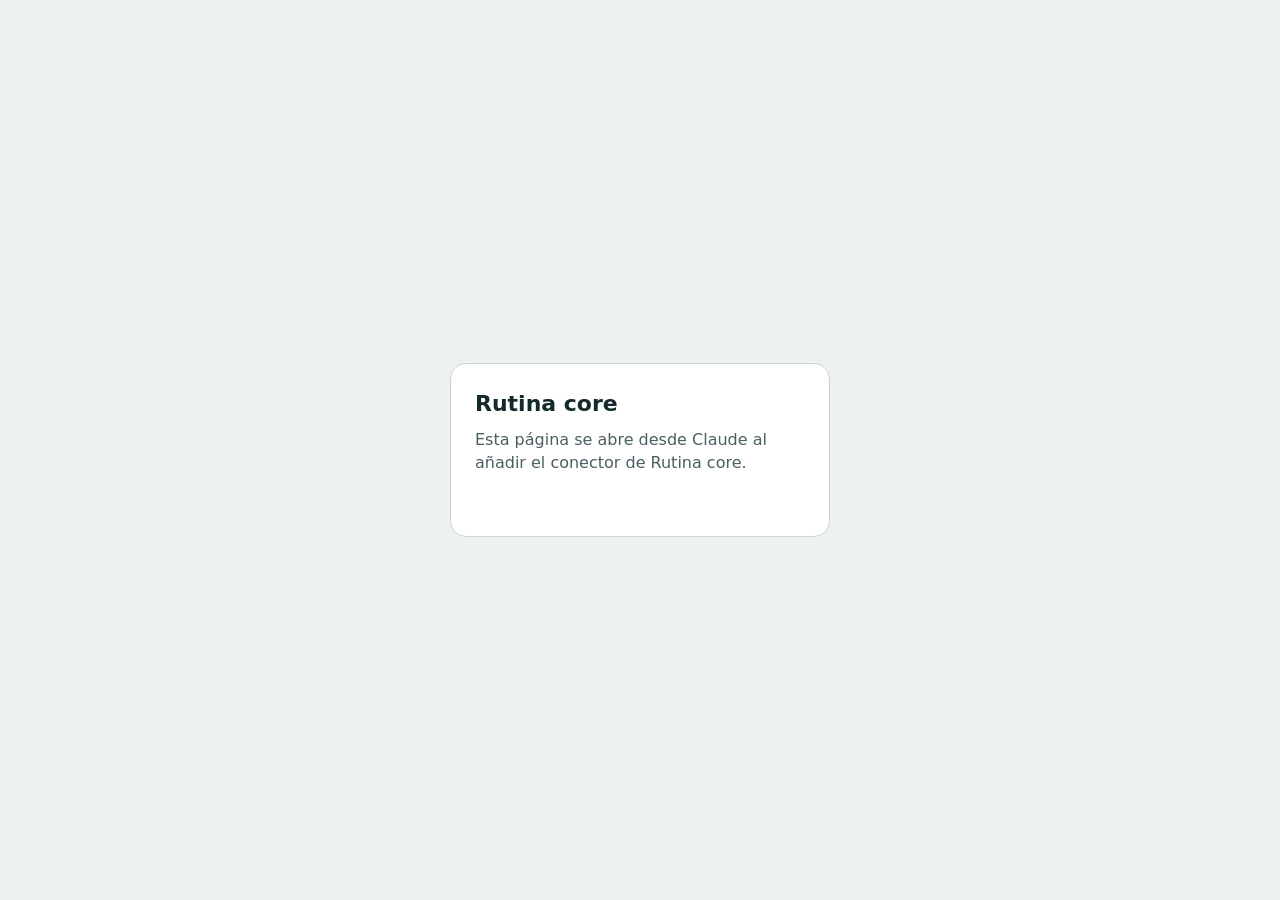
<file: web/claude/index.html>
<!doctype html>
<html lang="es">
<head>
<meta charset="utf-8">
<meta name="viewport" content="width=device-width, initial-scale=1">
<meta name="robots" content="noindex">
<title>Rutina core · conectar con Claude</title>
<!--
  Página de inicio de sesión del conector de Claude (B2a, docs/claude.md). La publica Vercel (proyecto coruti-conector,
  raíz web/, solo cuando cambia web/ en main) en https://coruti-conector.vercel.app/claude/ y Supabase Auth manda aquí al conectar
  (Authentication → OAuth Server → Authorization path «/claude/» sobre el Site URL).
  Entras con el email y la contraseña de la app y das permiso; Supabase devuelve a Claude con un código.
  Solo lleva la clave pública de Supabase (la misma que el APK): sin entrar con tu cuenta no deja hacer nada.
-->
<style>
  :root { --fondo: #EDF1F0; --capa: #FFFFFF; --tinta: #13292C; --tinta-2: #4A5F61; --linea: #C9D5D3;
          --accion: #1E6B74; --sobre-accion: #FFFFFF; --error: #B3261E; color-scheme: light dark; }
  @media (prefers-color-scheme: dark) {
    :root { --fondo: #0E1A1C; --capa: #16262A; --tinta: #E4EEEC; --tinta-2: #9DB3B1; --linea: #2A4044;
            --accion: #5FB3BC; --sobre-accion: #06272B; --error: #F2B8B5; }
  }
  * { box-sizing: border-box; }
  body { margin: 0; min-height: 100vh; background: var(--fondo); color: var(--tinta);
         font: 16px/1.45 system-ui, -apple-system, "Segoe UI", Roboto, sans-serif; display: grid; place-items: center; padding: 16px; }
  main { width: 100%; max-width: 380px; background: var(--capa); border: 1px solid var(--linea); border-radius: 16px; padding: 24px; }
  h1 { font-size: 22px; margin: 0 0 4px; }
  p { margin: 8px 0; color: var(--tinta-2); }
  label { display: block; font-size: 14px; margin: 14px 0 4px; color: var(--tinta-2); }
  input { width: 100%; font: inherit; padding: 12px; border-radius: 10px; border: 1px solid var(--linea); background: transparent; color: var(--tinta); }
  button { width: 100%; font: inherit; font-weight: 600; padding: 13px; margin-top: 18px; border-radius: 12px; border: 0;
           background: var(--accion); color: var(--sobre-accion); cursor: pointer; min-height: 48px; }
  button.sec { background: transparent; color: var(--accion); border: 1px solid var(--linea); margin-top: 10px; }
  button:disabled { opacity: .6; }
  ul { padding-left: 20px; color: var(--tinta-2); margin: 8px 0; }
  .error { color: var(--error); min-height: 1.4em; }
  [hidden] { display: none !important; }
</style>
</head>
<body>
<main>
  <h1>Rutina core</h1>
  <p id="sub">Conectar con Claude</p>

  <form id="entrar" hidden>
    <p>Entra con el email y la contraseña de la app.</p>
    <label for="email">Email</label>
    <input id="email" type="email" autocomplete="username" required>
    <label for="pass">Contraseña</label>
    <input id="pass" type="password" autocomplete="current-password" required>
    <button id="btEntrar" type="submit">Entrar</button>
  </form>

  <section id="permiso" hidden>
    <p><b id="cliente">Claude</b> quiere usar tu cuenta <b id="cuenta"></b> para:</p>
    <ul>
      <li>ver tu perfil, objetivo, material, peso y medidas, historial, favoritas, plan y el catálogo;</li>
      <li>crear y cambiar tu plan y tus sesiones, tus favoritas, y apuntar peso y medidas.</li>
    </ul>
    <p>Lo puedes quitar cuando quieras desde los ajustes de conectores de Claude.</p>
    <button id="btSi" type="button">Permitir</button>
    <button id="btNo" type="button" class="sec">No permitir</button>
  </section>

  <p id="msg" class="error" role="alert" aria-live="polite"></p>
</main>
<script>
"use strict";
const URL_SB = "https://jlyqtxihsorqczlxvbly.supabase.co";
const CLAVE = "sb_publishable_f2Z1xuqDy0reZeLvTEVMaA_IlDu_Vw5";  // pública, como en la app
const id = new URLSearchParams(location.search).get("authorization_id");
const $ = (x) => document.getElementById(x);
const msg = (t) => { $("msg").textContent = t || ""; };
let token = null;

async function api(metodo, ruta, cuerpo) {
  const cab = { apikey: CLAVE, "Content-Type": "application/json", "X-Supabase-Api-Version": "2024-01-01" };
  if (token) cab.Authorization = "Bearer " + token;
  const r = await fetch(URL_SB + "/auth/v1" + ruta, { method: metodo, headers: cab, body: cuerpo ? JSON.stringify(cuerpo) : undefined });
  const d = await r.json().catch(() => ({}));
  if (!r.ok) throw Object.assign(new Error(d.msg || d.error_description || d.message || ("Error " + r.status)), { status: r.status, code: d.error_code || d.error });
  return d;
}

function texto(e) {
  if (e.code === "invalid_credentials" || e.code === "invalid_grant" || /invalid login/i.test(e.message)) return "Email o contraseña incorrectos.";
  if (e.status === 404) return "Esta petición ya no vale. Vuelve a Claude y conecta otra vez.";
  if (e.status === 429) return "Demasiados intentos. Espera un poco.";
  return "No se ha podido: " + e.message;
}

function irA(url) { $("entrar").hidden = true; $("permiso").hidden = true; $("sub").textContent = "Volviendo a Claude…"; location.replace(url); }

async function detalles() {
  const d = await api("GET", "/oauth/authorizations/" + encodeURIComponent(id));
  if (d.redirect_url) return irA(d.redirect_url);  // ya habías dado permiso
  $("cliente").textContent = (d.client && (d.client.name || d.client.client_name)) || "Claude";
  $("cuenta").textContent = (d.user && d.user.email) || "";
  $("entrar").hidden = true;
  $("permiso").hidden = false;
}

async function decidir(accion) {
  msg(""); $("btSi").disabled = $("btNo").disabled = true;
  try {
    const d = await api("POST", "/oauth/authorizations/" + encodeURIComponent(id) + "/consent", { action: accion });
    if (!d.redirect_url) throw new Error("Supabase no ha devuelto adónde volver");
    irA(d.redirect_url);
  } catch (e) { msg(texto(e)); $("btSi").disabled = $("btNo").disabled = false; }
}

$("entrar").addEventListener("submit", async (ev) => {
  ev.preventDefault(); msg(""); $("btEntrar").disabled = true;
  try {
    const s = await api("POST", "/token?grant_type=password", { email: $("email").value.trim(), password: $("pass").value });
    token = s.access_token;
    await detalles();
  } catch (e) { token = null; msg(texto(e)); }
  $("btEntrar").disabled = false;
});
$("btSi").addEventListener("click", () => decidir("approve"));
$("btNo").addEventListener("click", () => decidir("deny"));

if (!id) { $("sub").textContent = "Esta página se abre desde Claude al añadir el conector de Rutina core."; }
else { $("entrar").hidden = false; $("email").focus(); }
</script>
</body>
</html>
</file>
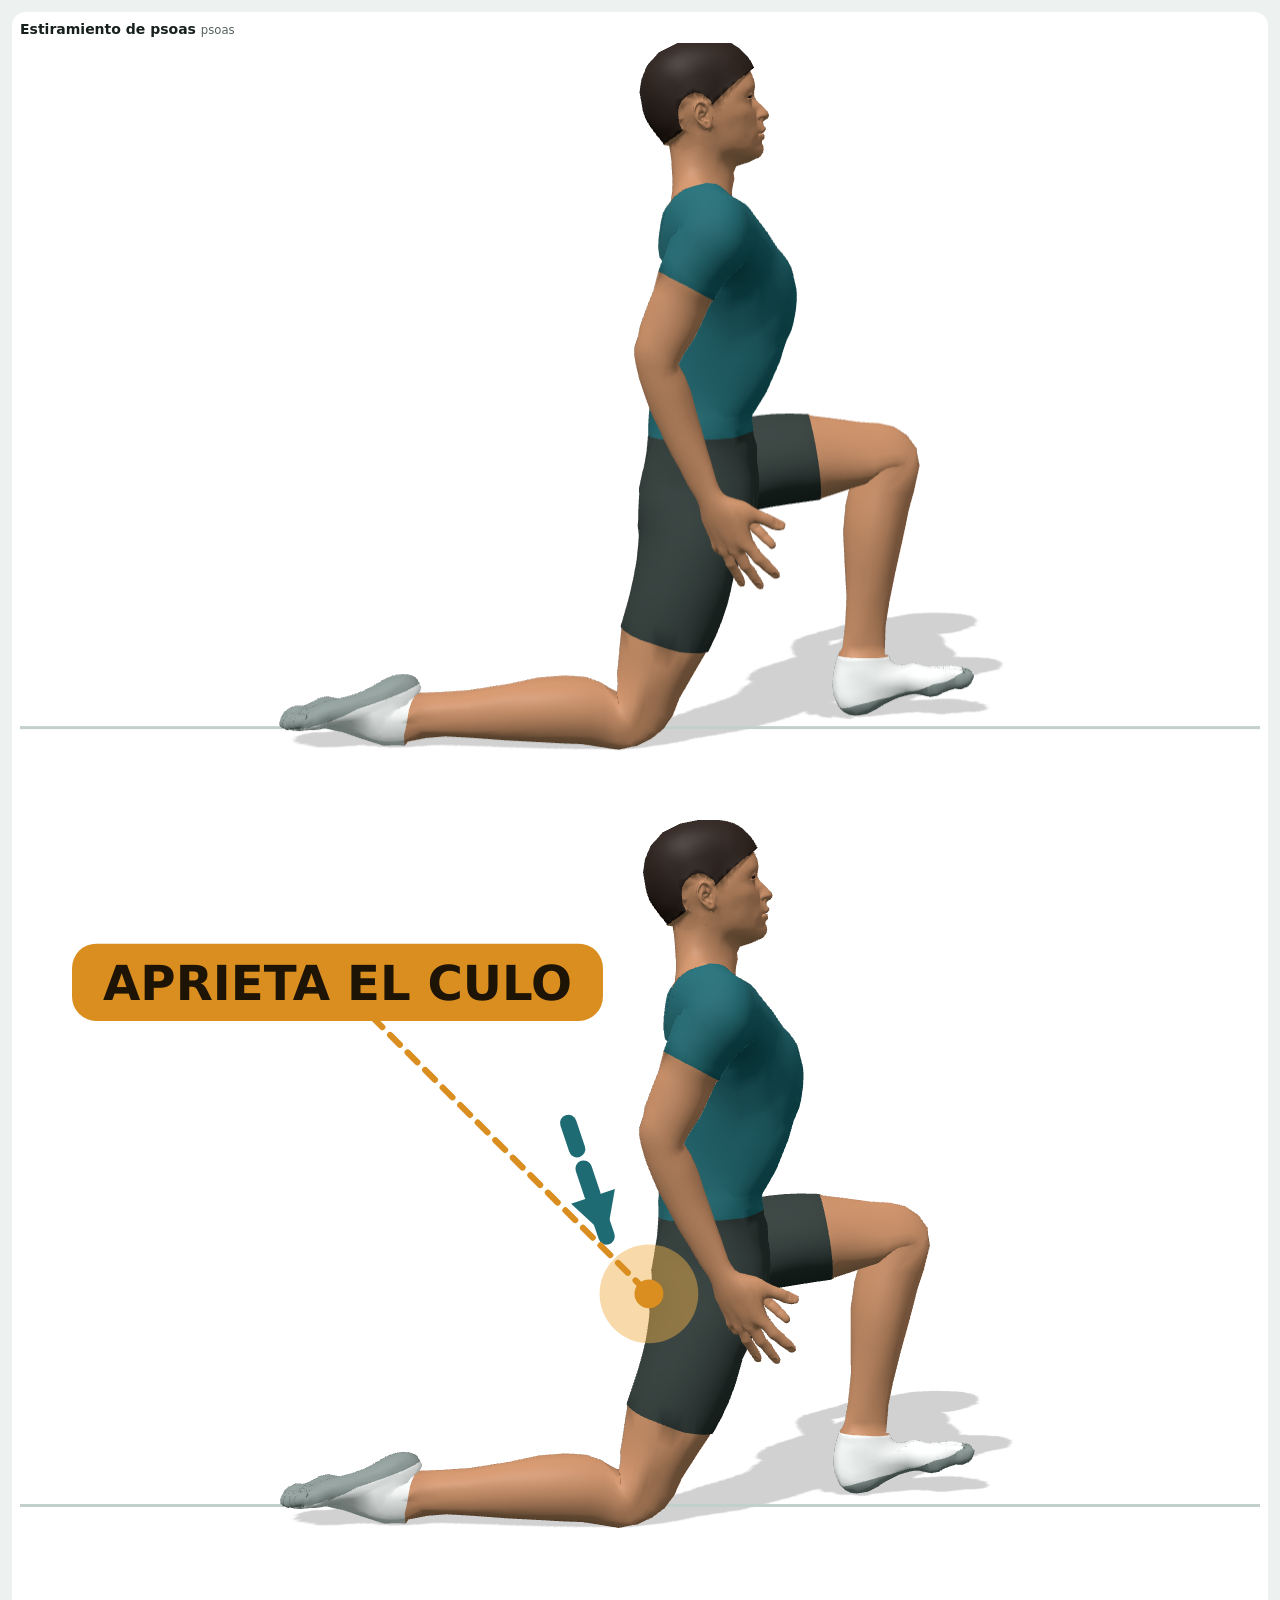
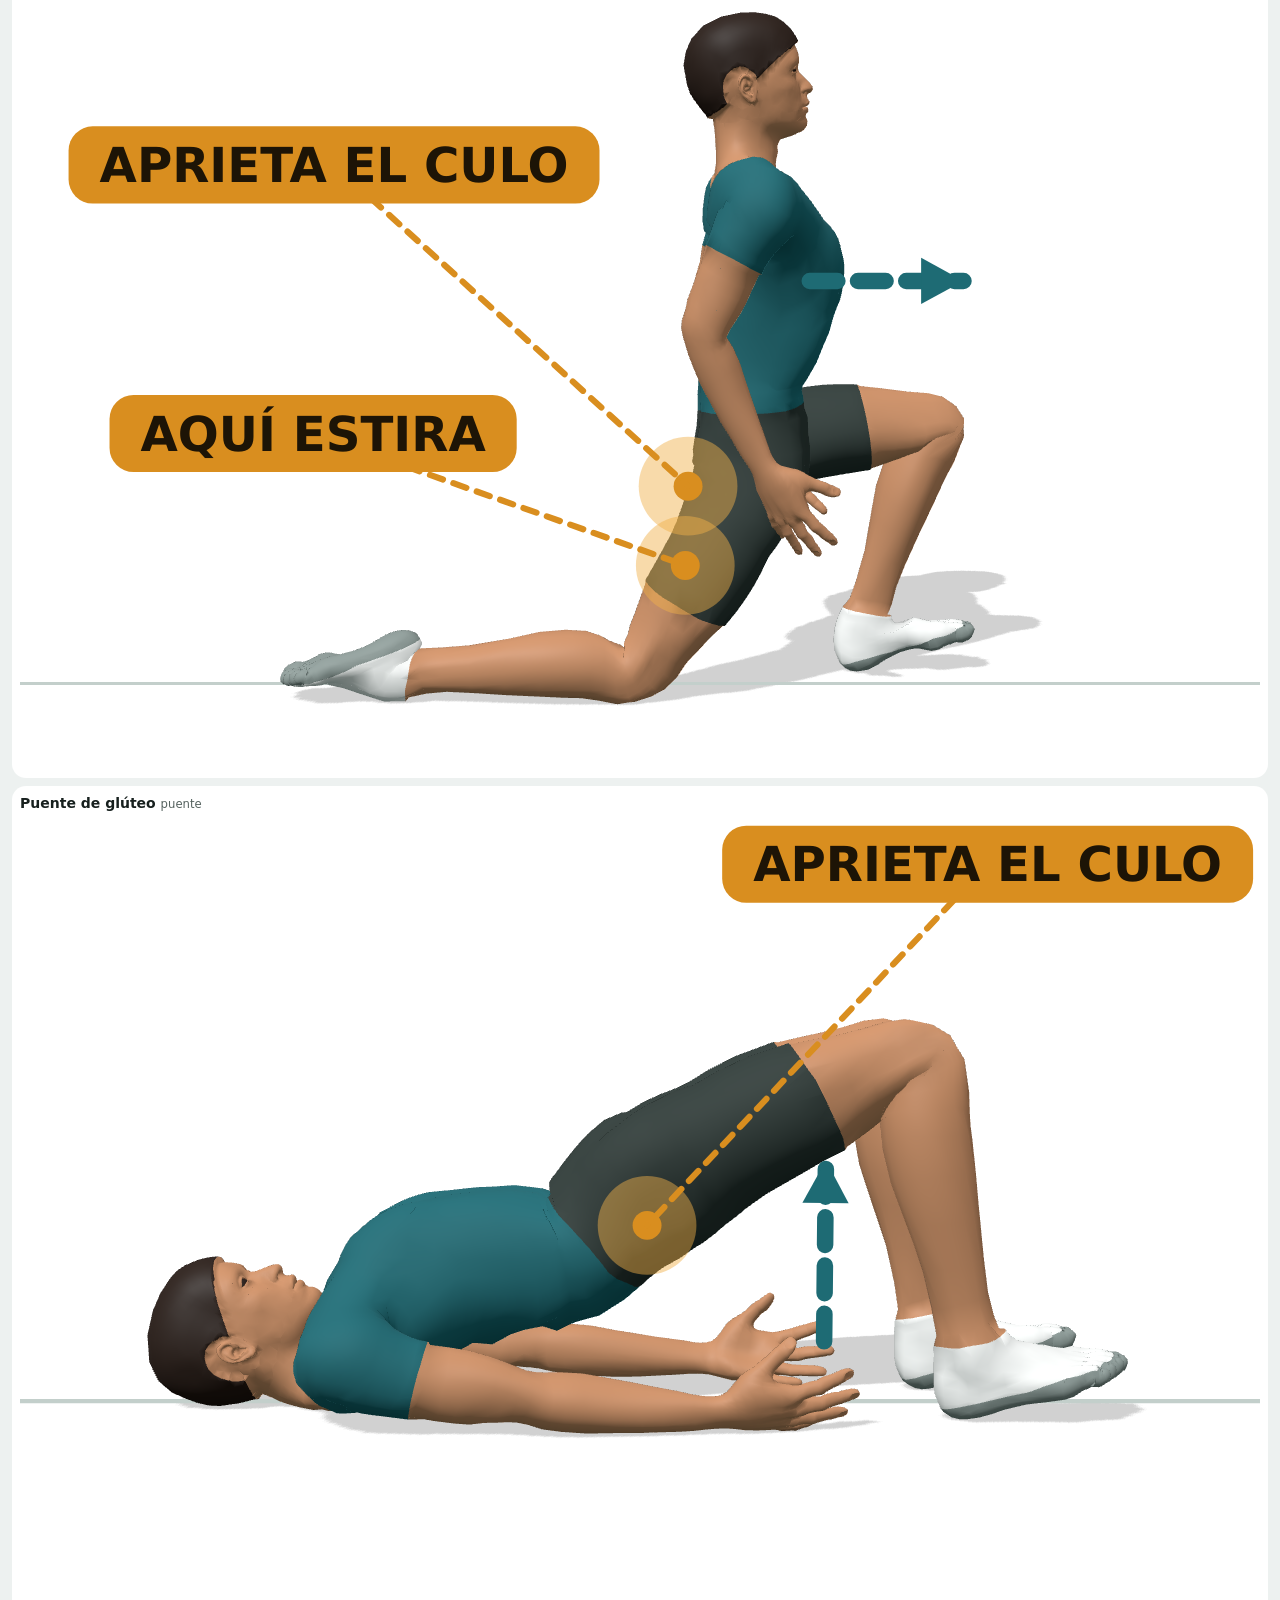
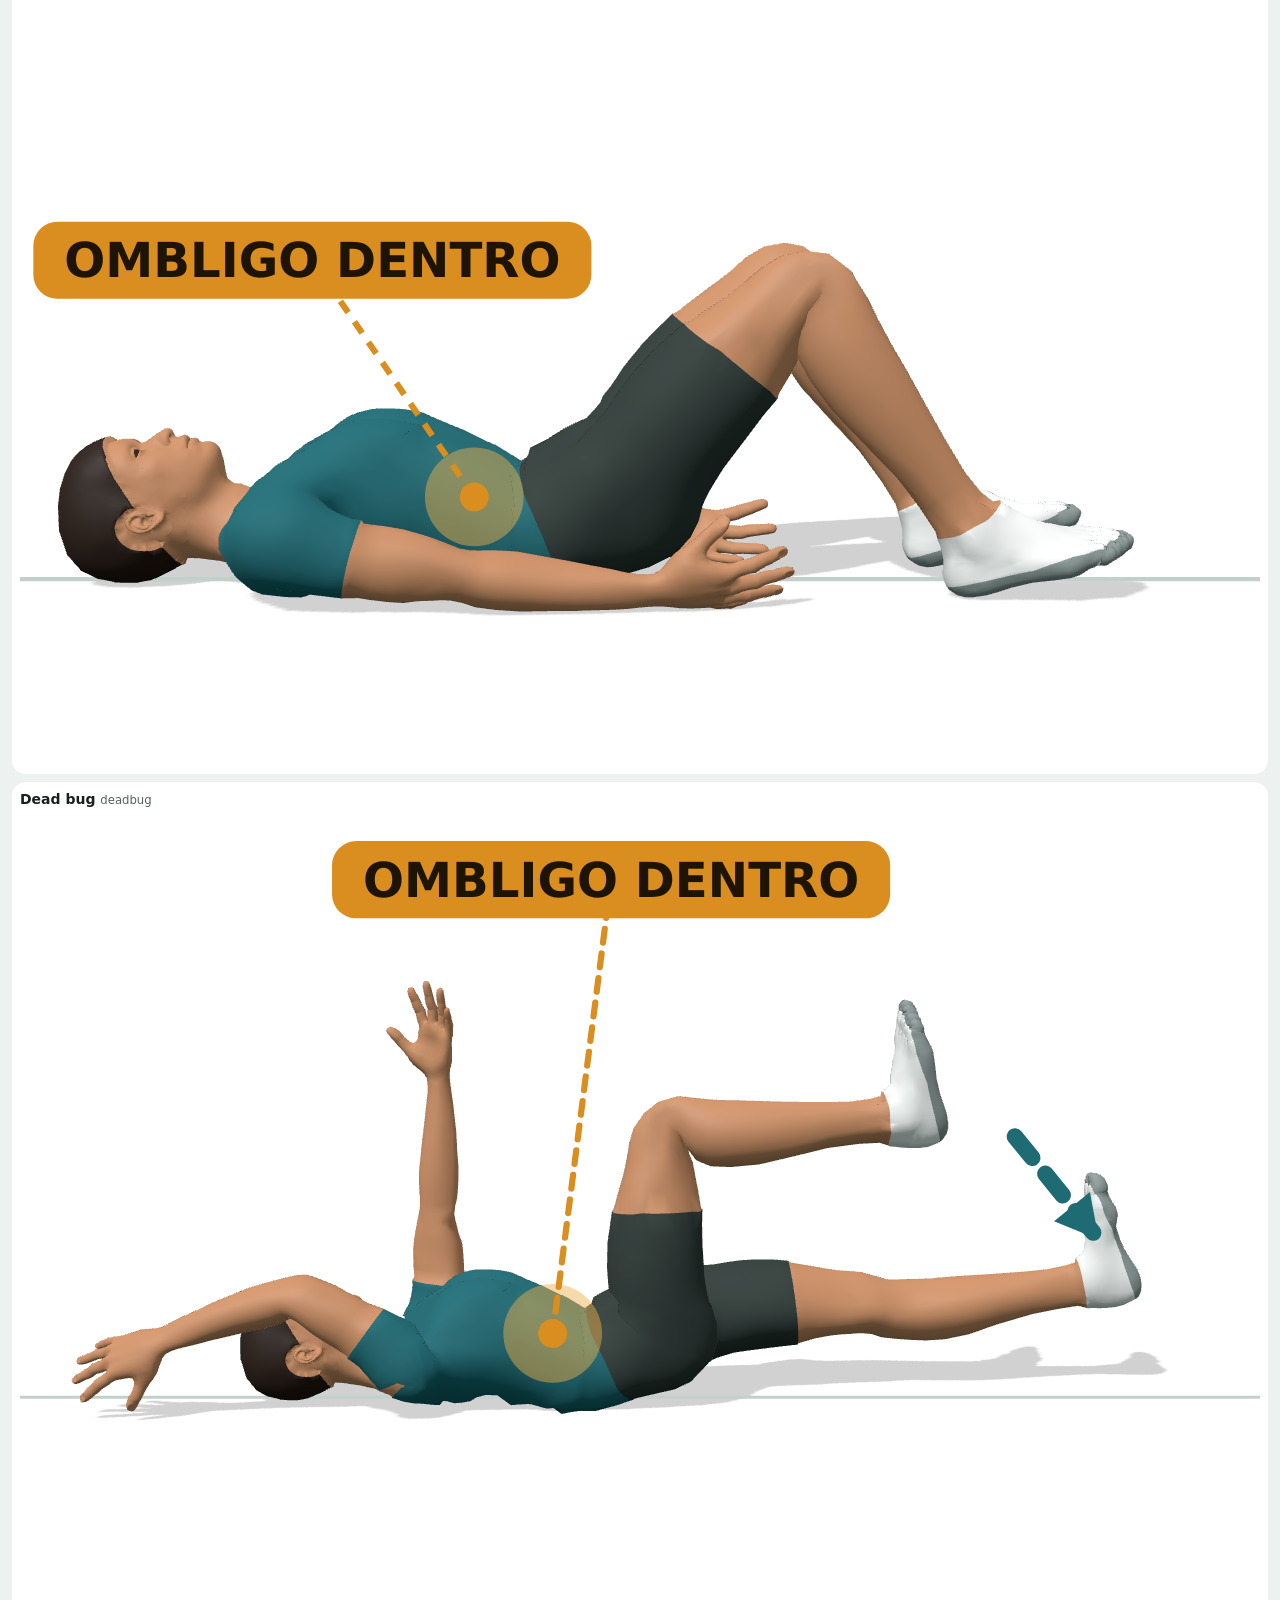
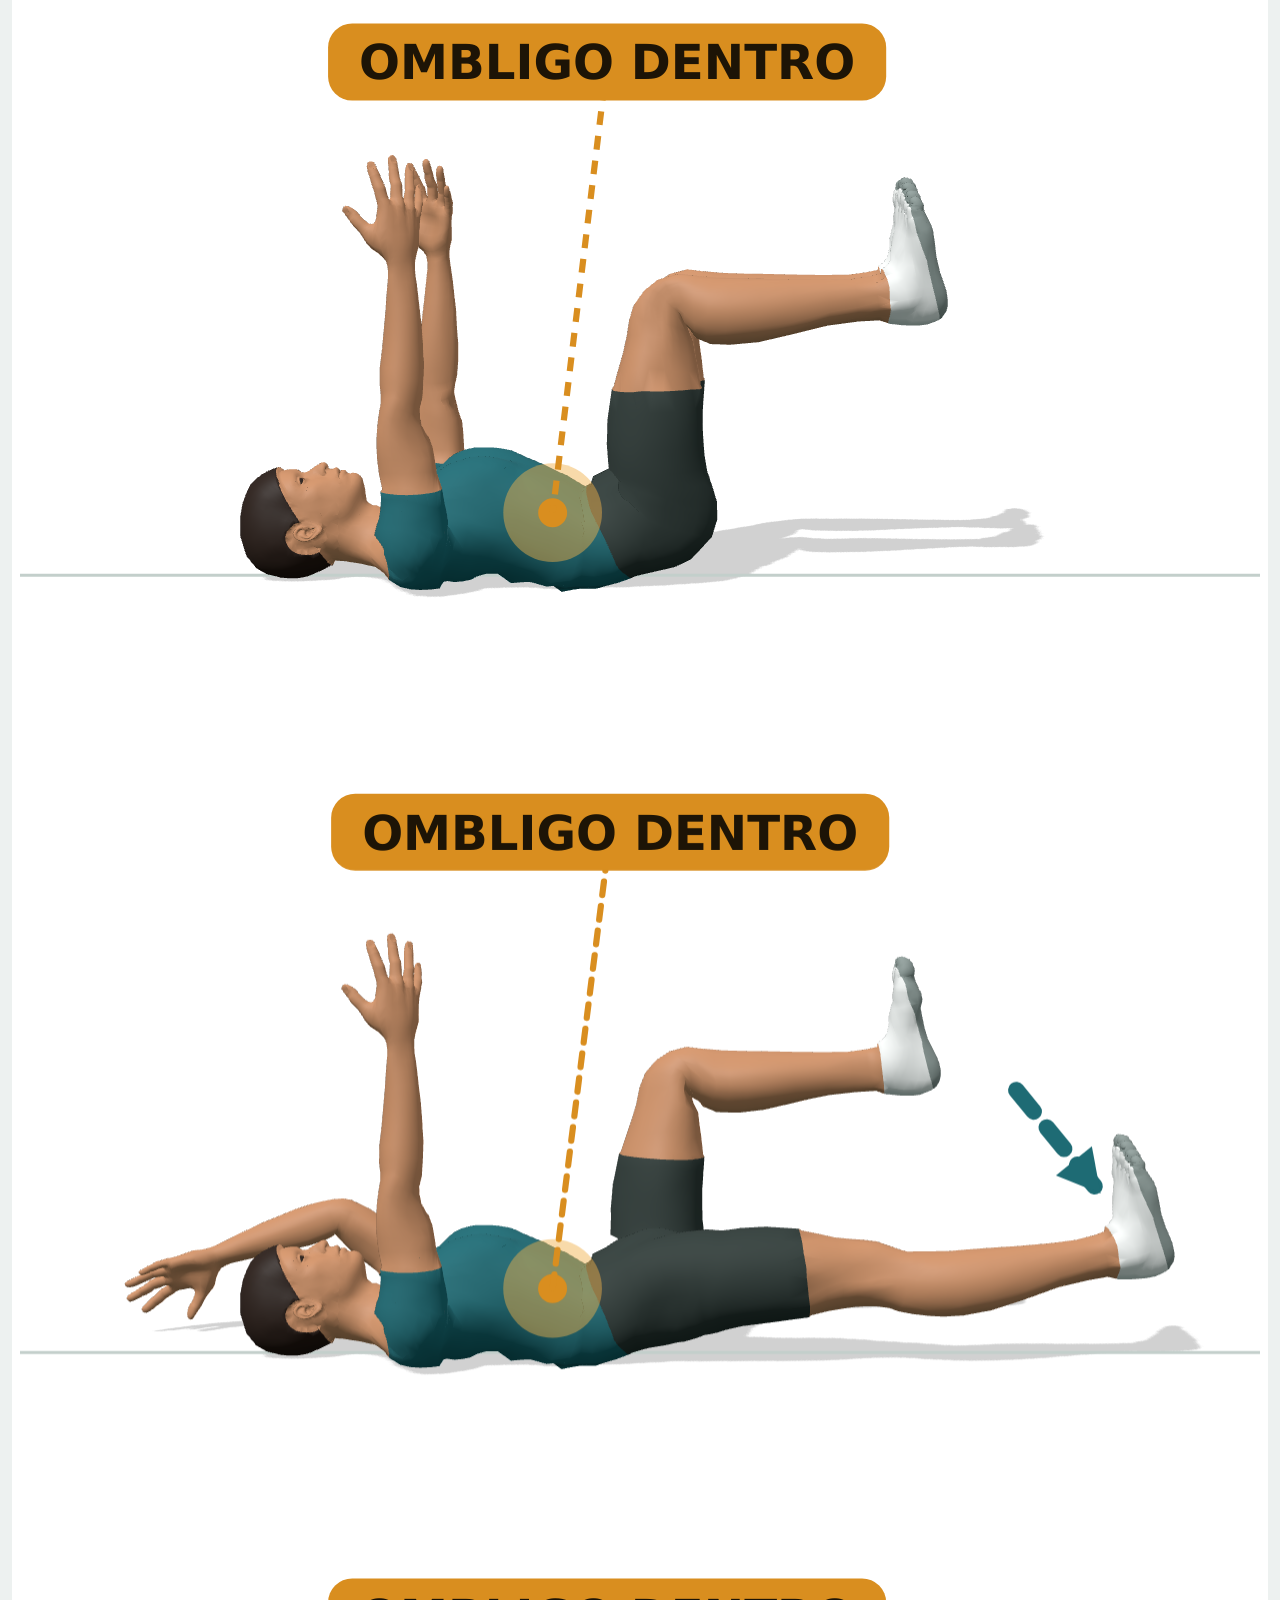
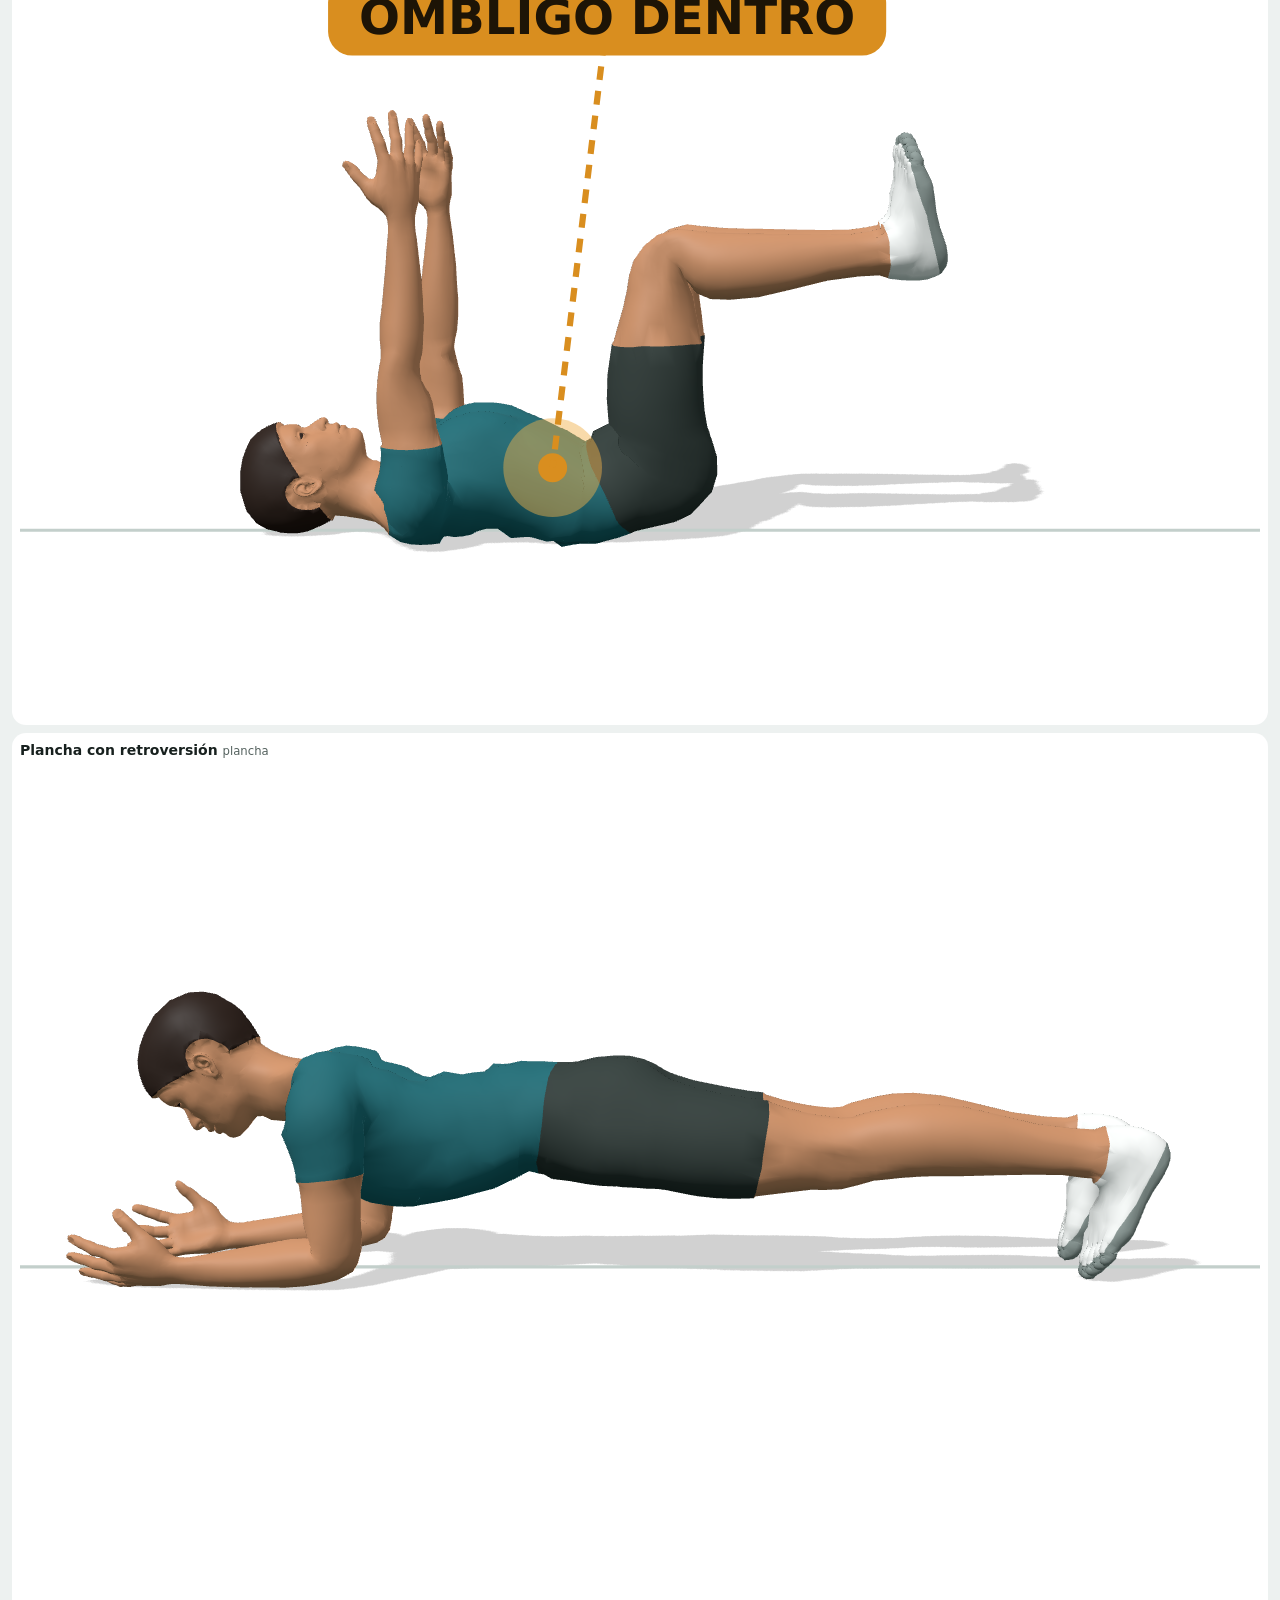
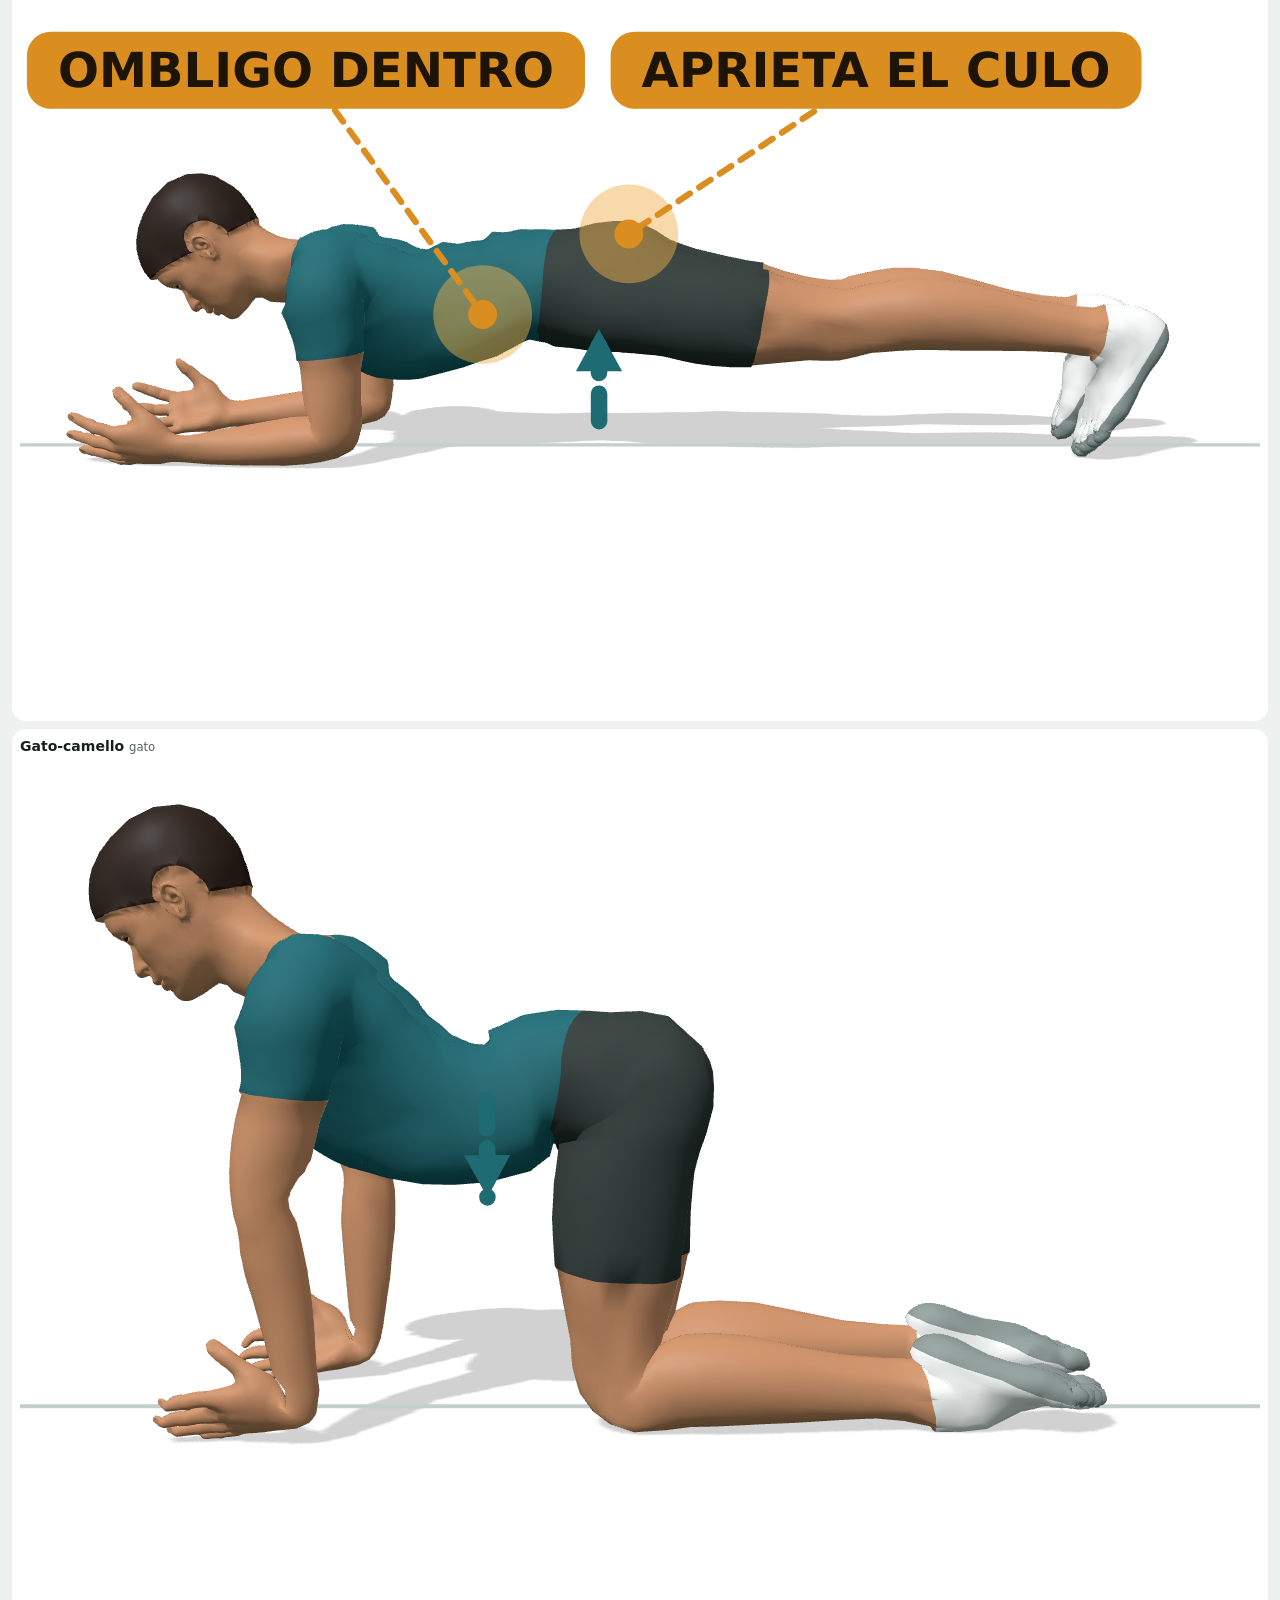
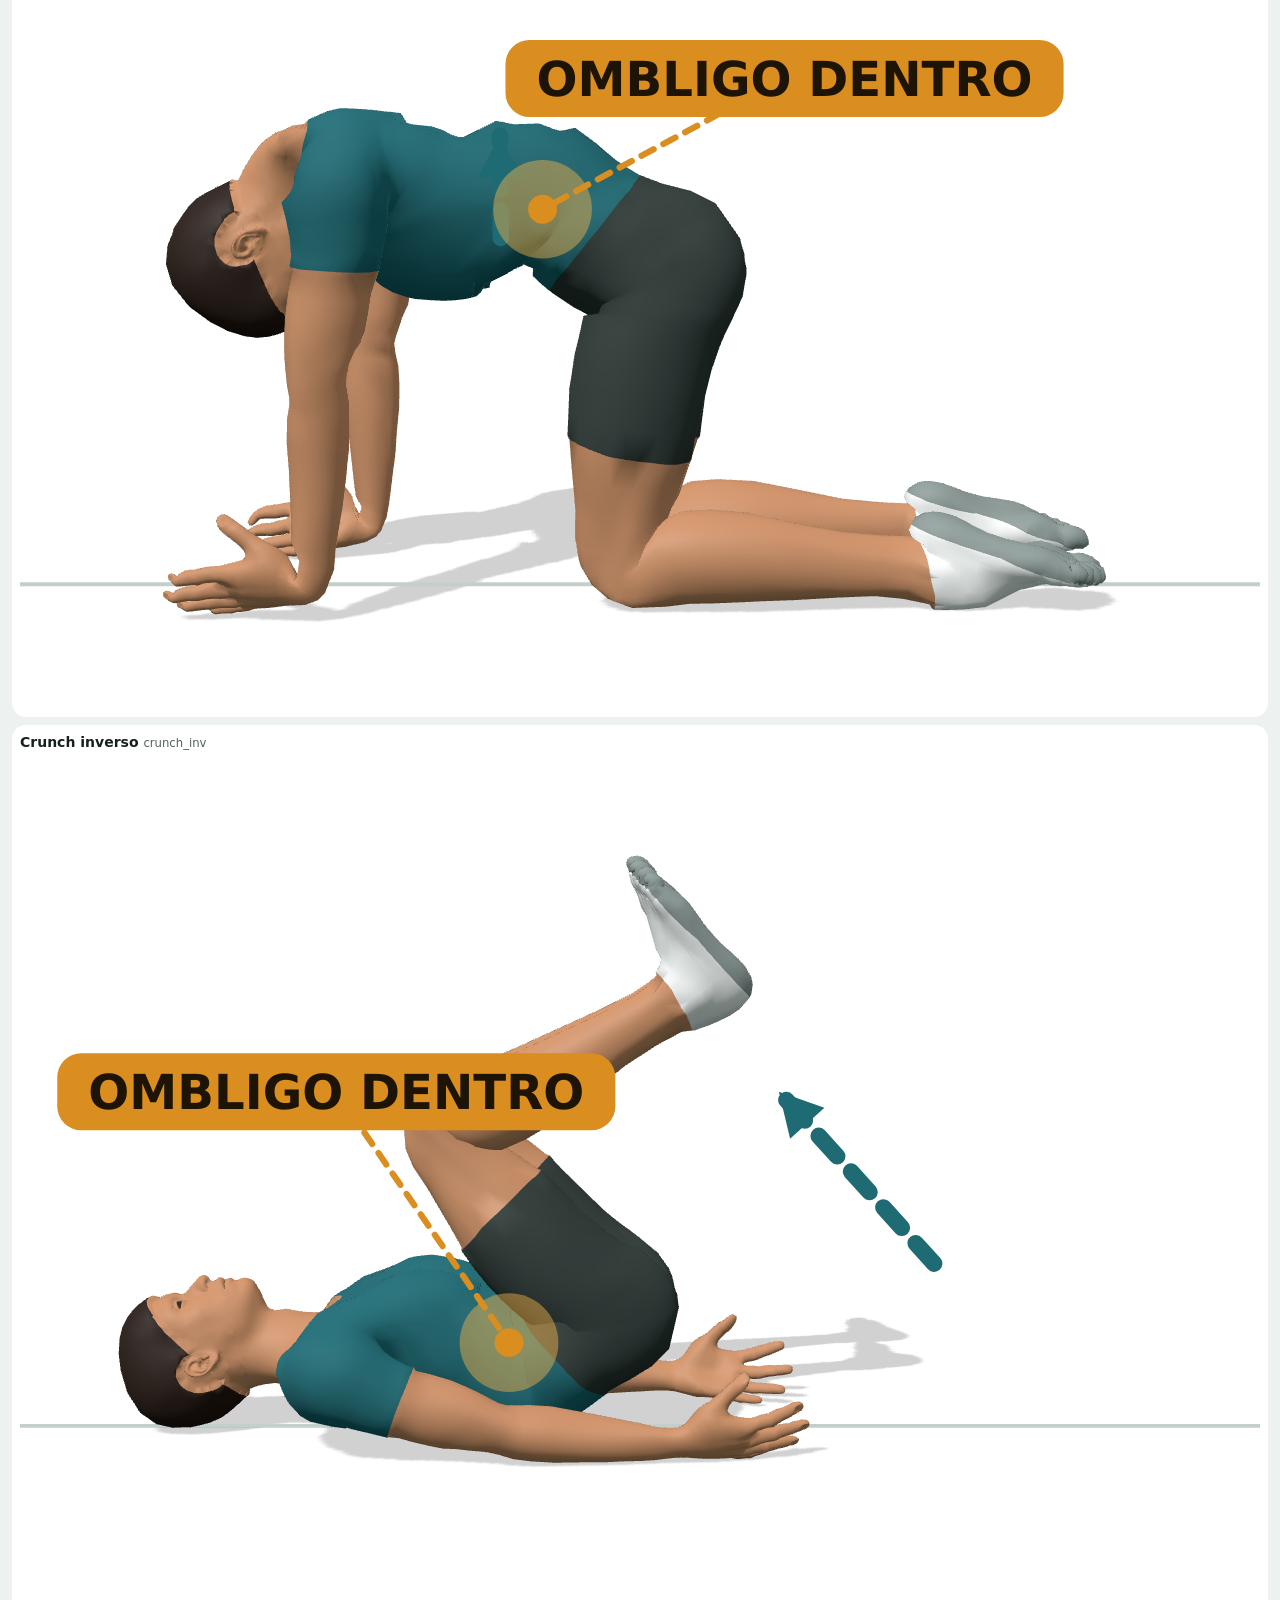
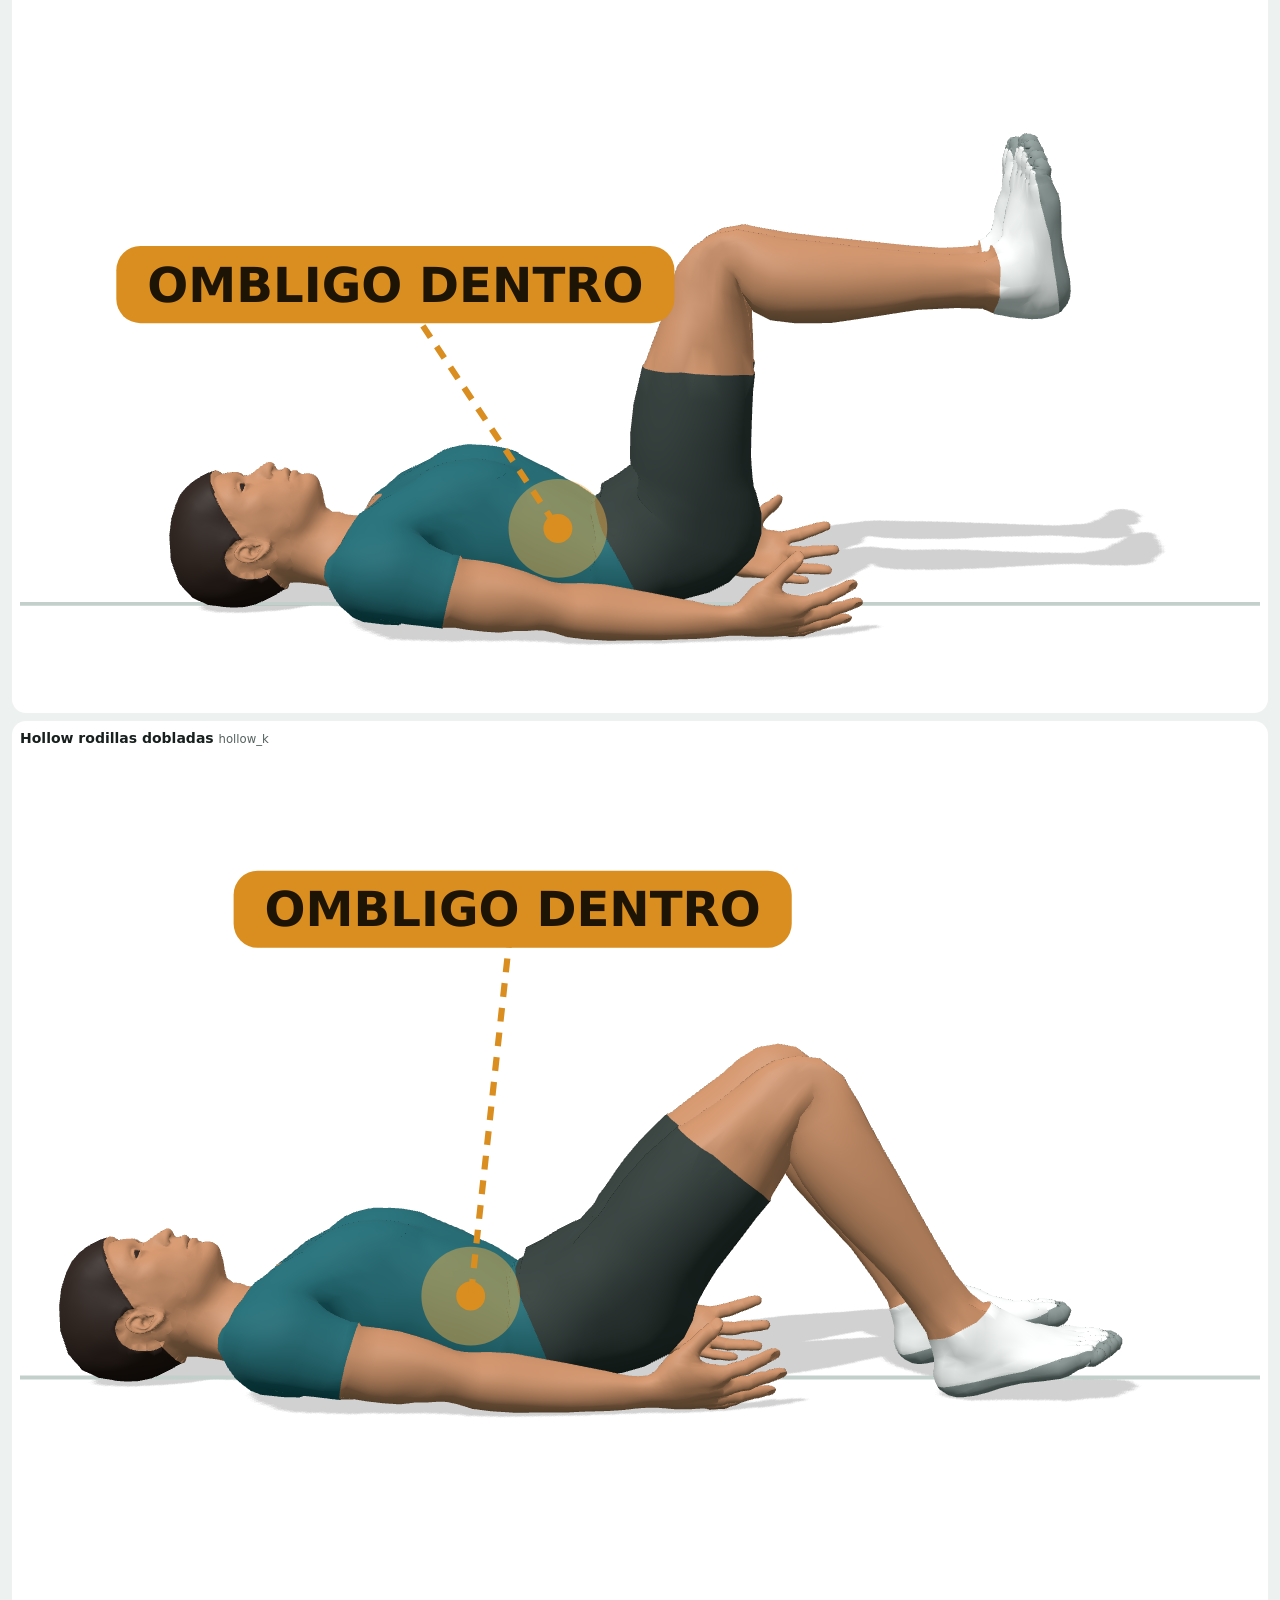
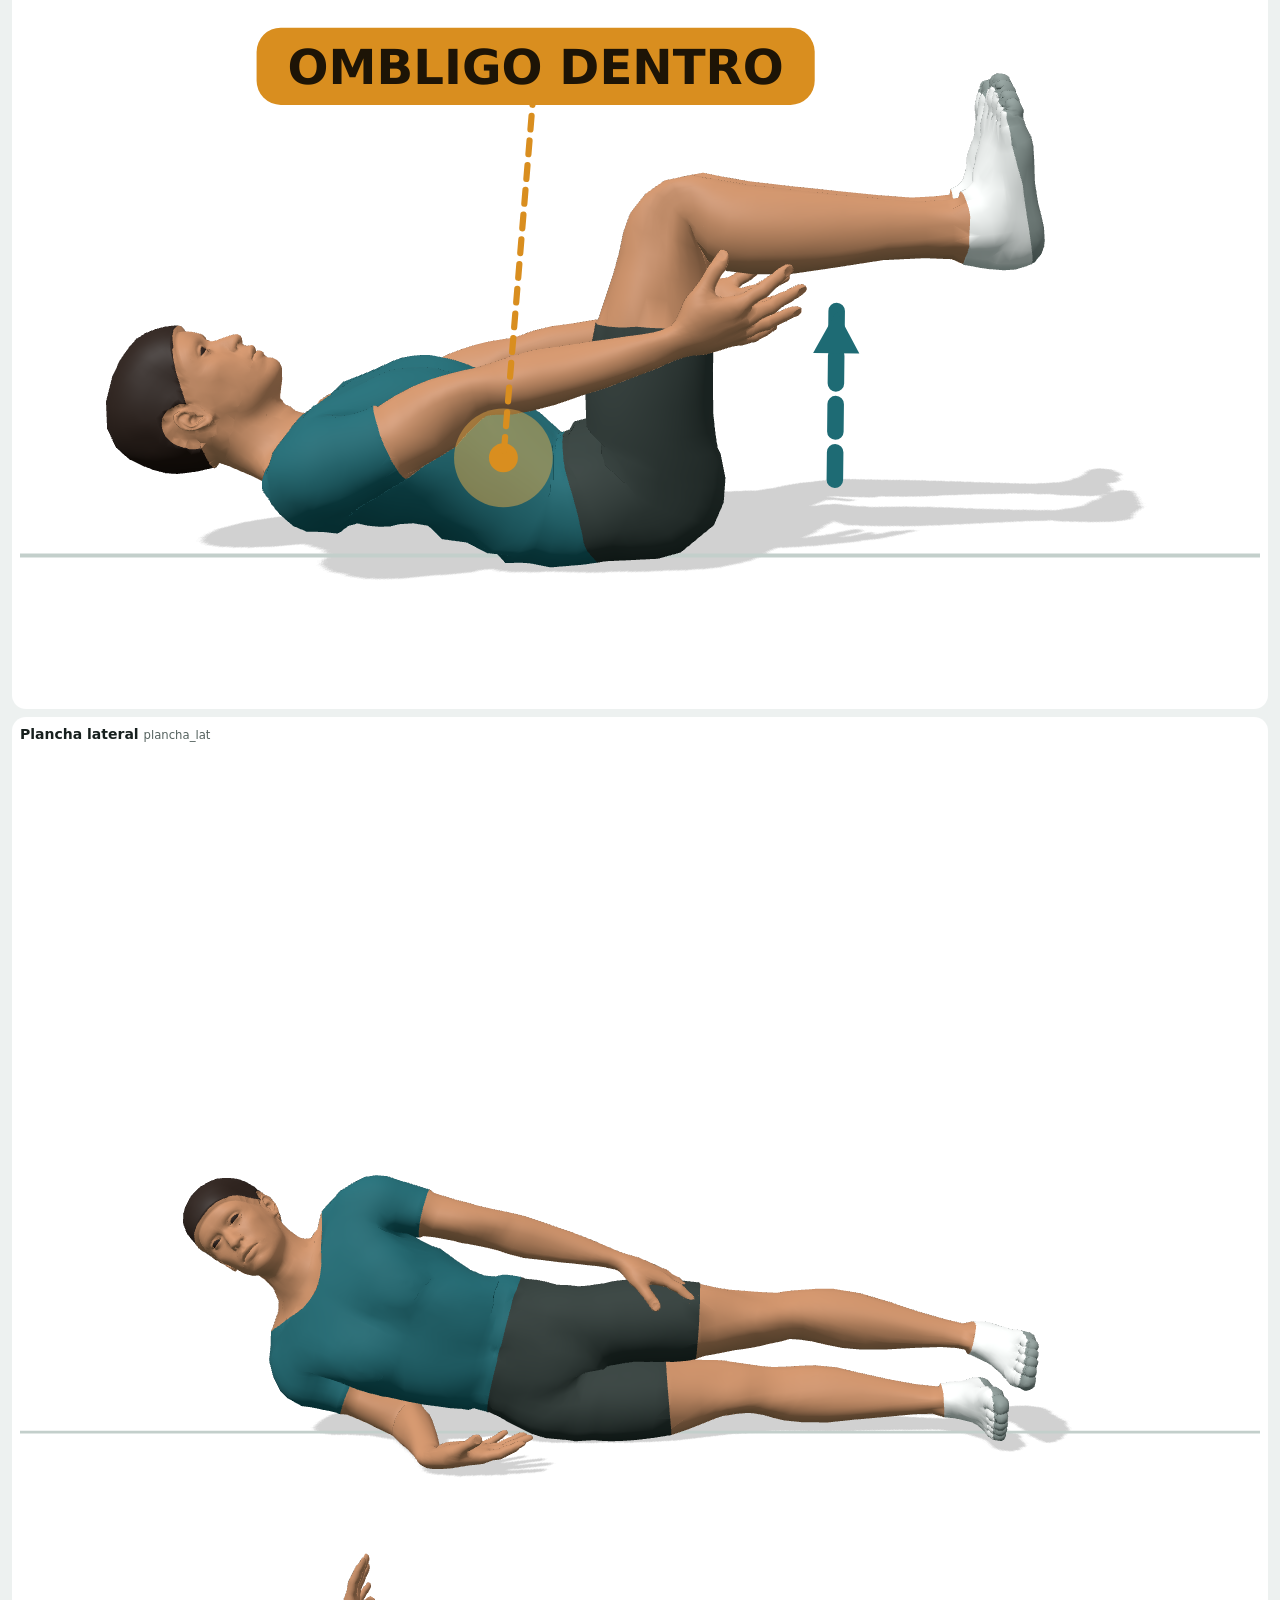
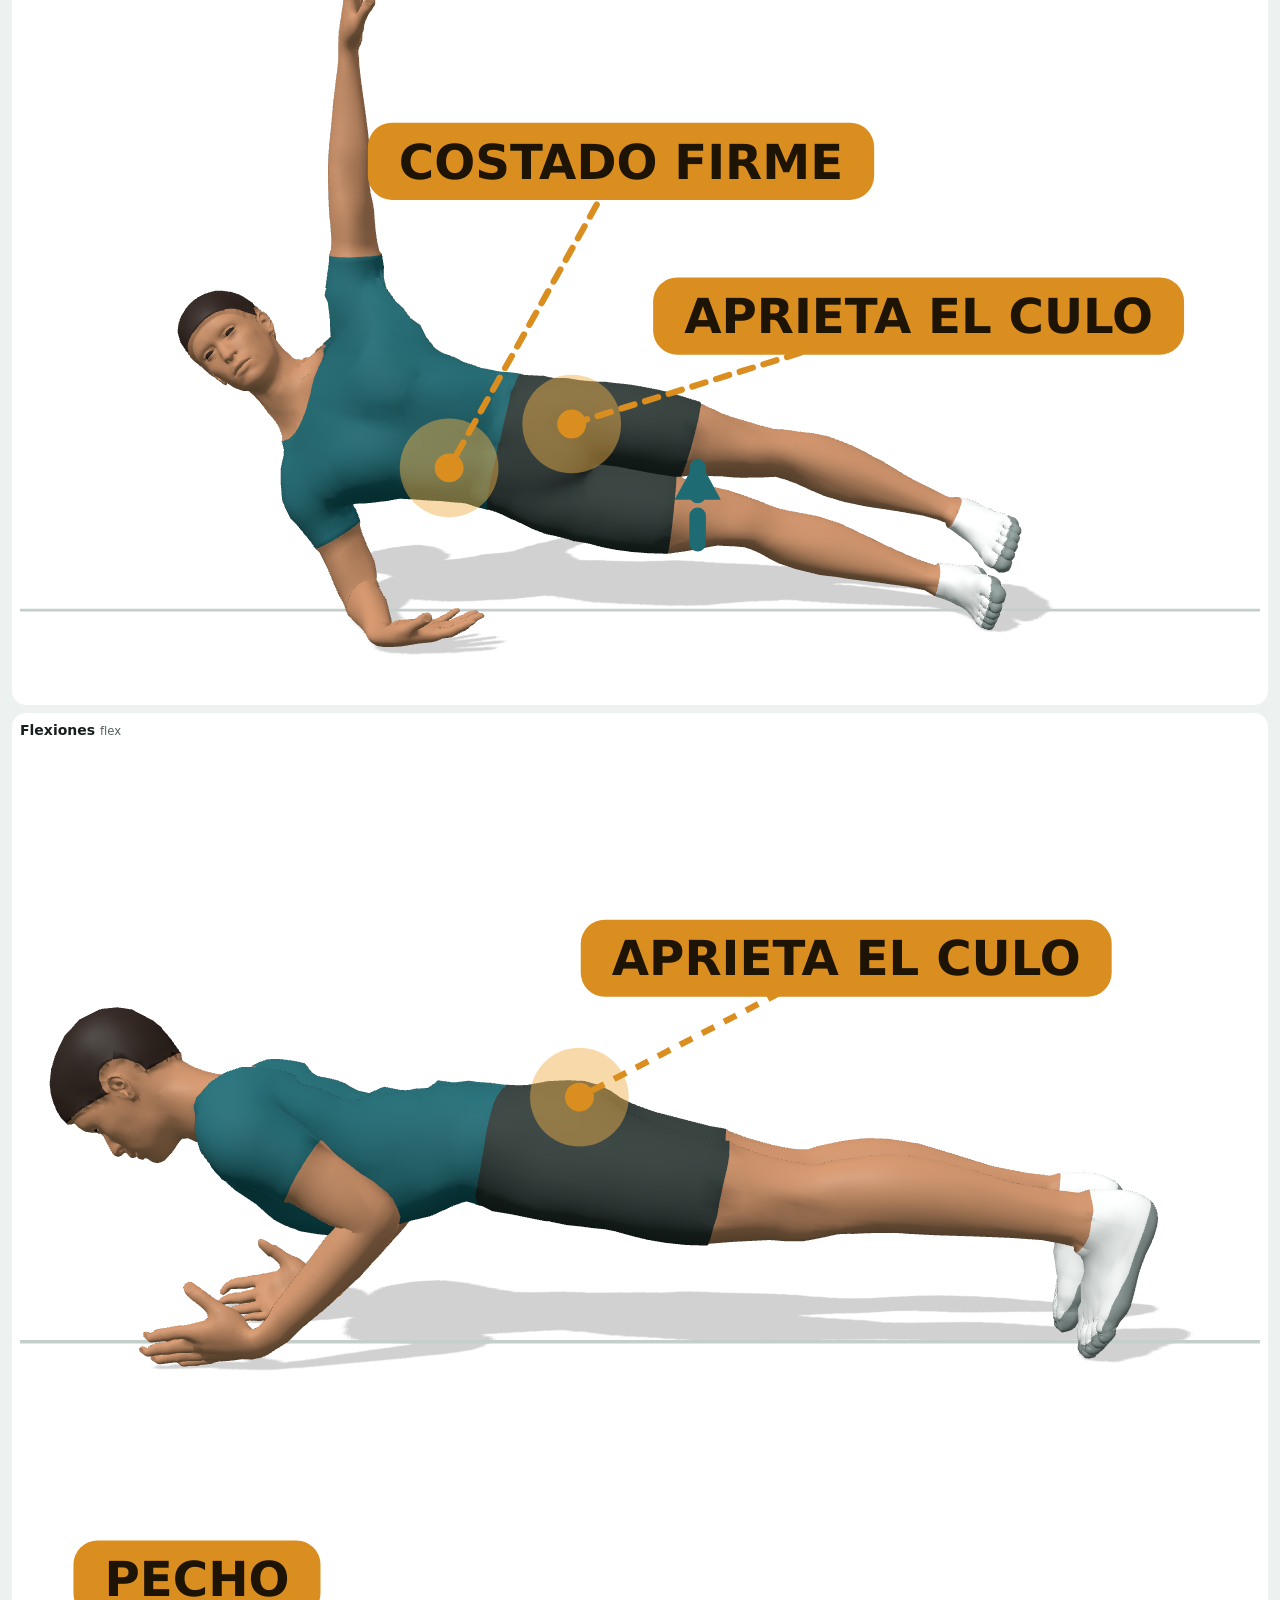
<file: docs/diseno/figura/3d.html>
<!doctype html>
<html lang="es">
<head>
<meta charset="utf-8"><meta name="viewport" content="width=device-width,initial-scale=1">
<title>Figura 3D · revisión</title>
<!-- Revisión con capturas de la figura 3D (D1), como galeria.html para la dibujada.
     Modelos: modelos/persona_m.glb y persona_f.glb (MakeHuman, CC0, hechos con modelos/crear_modelos.py). Código: figura3d.js.
     ?g=m|f &size=big|mini &theme=dark &ex=a,b &mid (a mitad de cada movimiento) &c=columnas
     &morph=complexion_mas:1,musculo_mas:.5 &piel=%238D5524 &pelo=%23C9A15A (prueba de personalización, P8)
     &data=URL de rutina.json &three=URL de three (por defecto, la copia de three/) -->
<style>
:root{--bg:#EDF1F0;--surface:#FFFFFF;--ink:#17201E;--soft:#55625F}
:root[data-theme="dark"]{--bg:#0F1513;--surface:#171F1D;--ink:#E4EBE8;--soft:#9AA9A5}
*{box-sizing:border-box}
body{margin:0;padding:12px;background:var(--bg);color:var(--ink);font:14px/1.35 system-ui,"Roboto",sans-serif}
#out{display:grid;grid-template-columns:repeat(var(--c,1),minmax(0,1fr));gap:8px}
.ex{background:var(--surface);border-radius:14px;padding:8px}
.ex h2{font-size:14px;margin:0 0 4px}.ex h2 small{color:var(--soft);font-weight:400}
.row{display:grid;gap:6px}
canvas{width:100%;aspect-ratio:180/112;display:block}
#out.minis{--c:3}.minis .ex{padding:5px}.minis .ex h2{font-size:12px;font-weight:500;margin:4px 0 0}
</style>
</head>
<body>
<div id="out"></div>
<script src="figura.js"></script>
<script>{const T=new URL(new URLSearchParams(location.search).get("three")||"three/",location.href).href;
const s=document.createElement("script");s.type="importmap";s.textContent=JSON.stringify({imports:{three:T+"build/three.module.min.js","three/addons/":T+"examples/jsm/"}});document.currentScript.after(s);}</script>
<script type="module">
import {crear} from './figura3d.js';
const q=new URLSearchParams(location.search);
if(q.get("theme"))document.documentElement.dataset.theme=q.get("theme");
const out=document.getElementById("out");if(q.get("c"))out.style.setProperty("--c",q.get("c"));
async function load(urls){for(const u of urls){try{const r=await fetch(u);if(r.ok)return r.json();}catch(e){}}throw new Error("sin datos");}
const D=await load([q.get("data")||"../../../app/src/main/assets/rutina.json","rutina.json"]);
const g=q.get("g")||"m",f3=await crear({modelo:"modelos/persona_"+g+".glb",gender:g});
f3.scene.traverse(o=>{if(!o.isMesh)return;const d=o.morphTargetDictionary;
  (q.get("morph")||"").split(",").filter(Boolean).forEach(kv=>{const [k,v]=kv.split(":");if(d&&d[k]!==undefined)o.morphTargetInfluences[d[k]]=+v;});
  [].concat(o.material).forEach(m=>{if(m.name==="piel"&&q.get("piel"))m.color.set(q.get("piel"));if(m.name==="pelo"&&q.get("pelo"))m.color.set(q.get("pelo"));});});
const keys=(q.get("ex")||Object.keys(D.exercises).join(",")).split(",").filter(k=>D.exercises[k]);
const dark=document.documentElement.dataset.theme==="dark",big=q.get("size")!=="mini";
if(!big)out.className="minis";
const jobs=[];
keys.forEach(k=>{const ex=D.exercises[k],box=document.createElement("div");box.className="ex";
  const h=document.createElement("h2");h.innerHTML=ex.name+(big?" <small>"+k+"</small>":"");
  if(big){box.append(h);const row=document.createElement("div");row.className="row";box.append(row);
    ex.phases.forEach((ph,i)=>{const c=document.createElement("canvas");row.append(c);
      jobs.push(()=>f3.draw(c,ex,Figura.phaseT(ex,i)-(q.has("mid")?ph.move/2:0),true,{key:k,labels:true,text:D.marks,pt:.26,dark}));});}
  else{const c=document.createElement("canvas");box.append(c,h);jobs.push(()=>f3.draw(c,ex,Figura.keyT(ex),true,{key:k,dark}));}
  out.append(box);});
await new Promise(r=>requestAnimationFrame(r));
for(const j of jobs)j();
window.f3=f3;window.D=D;window.__done=true;
</script>
</body>
</html>
</file>
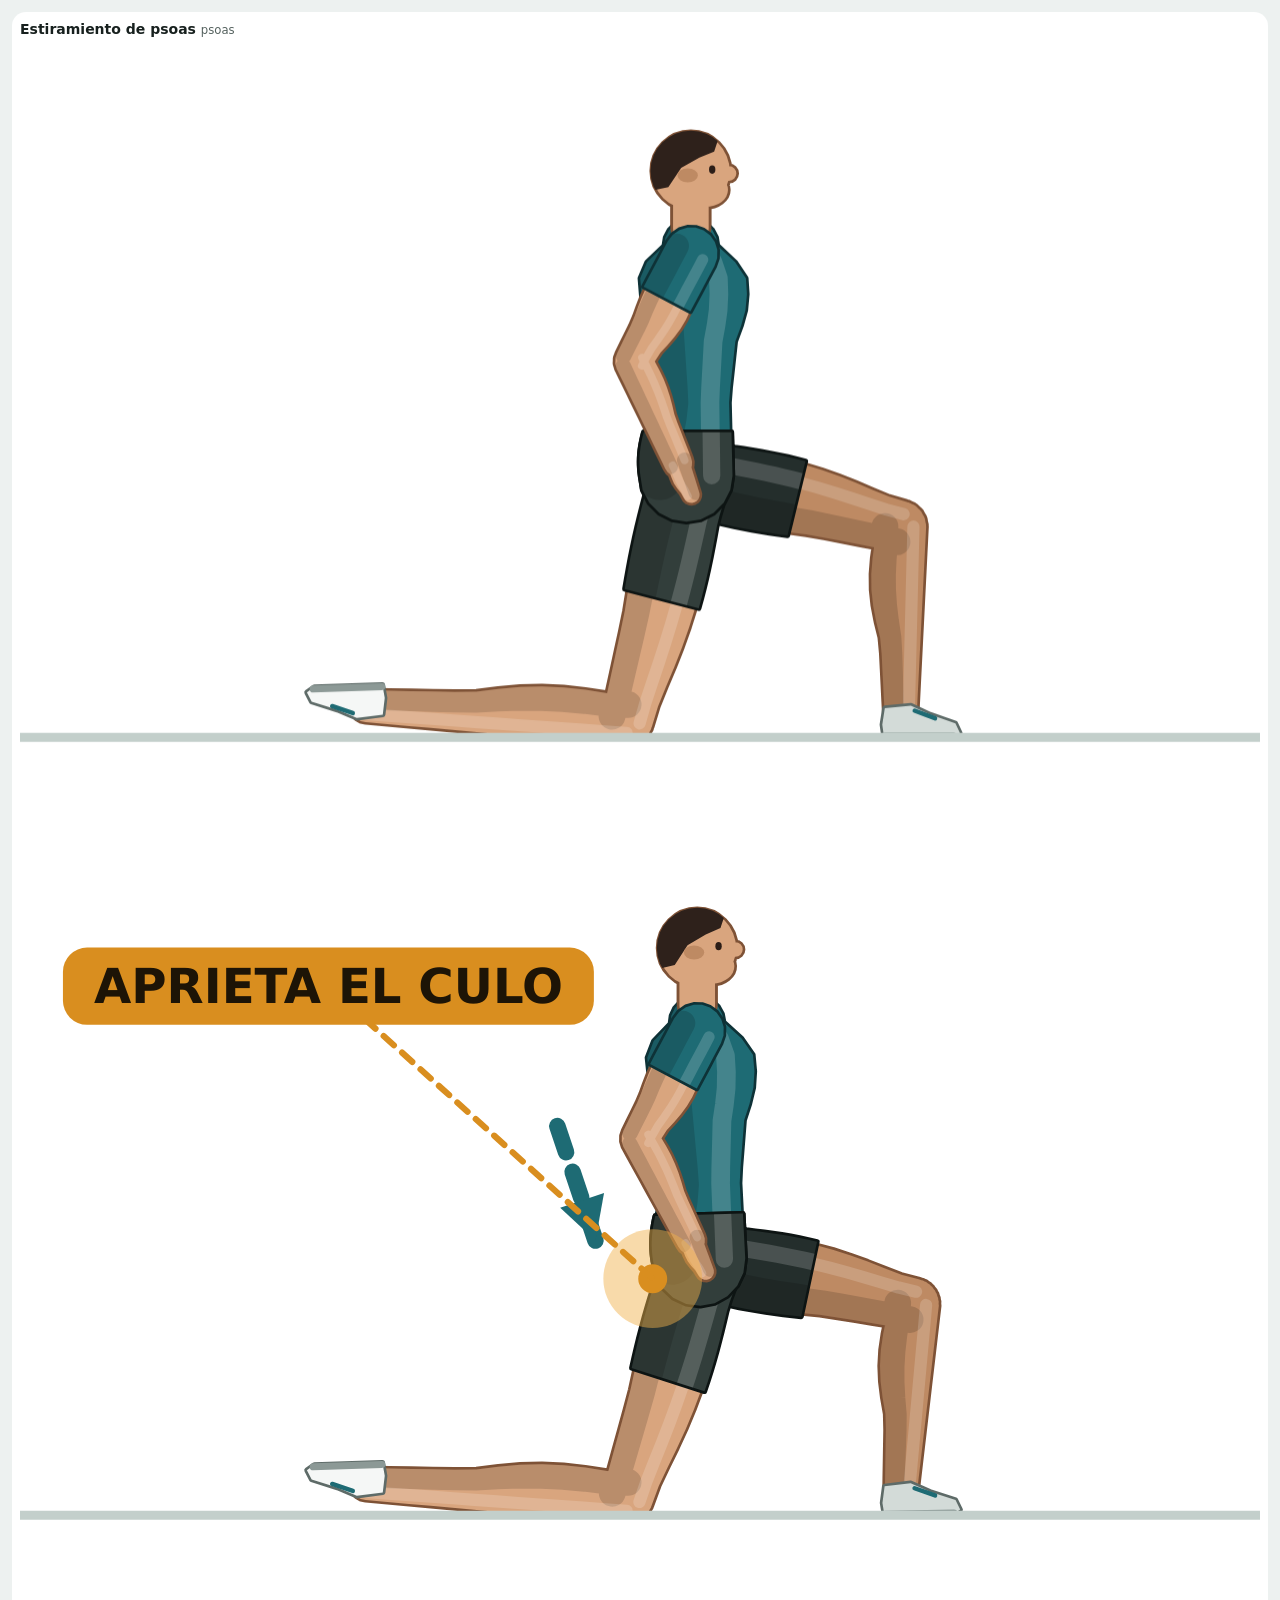
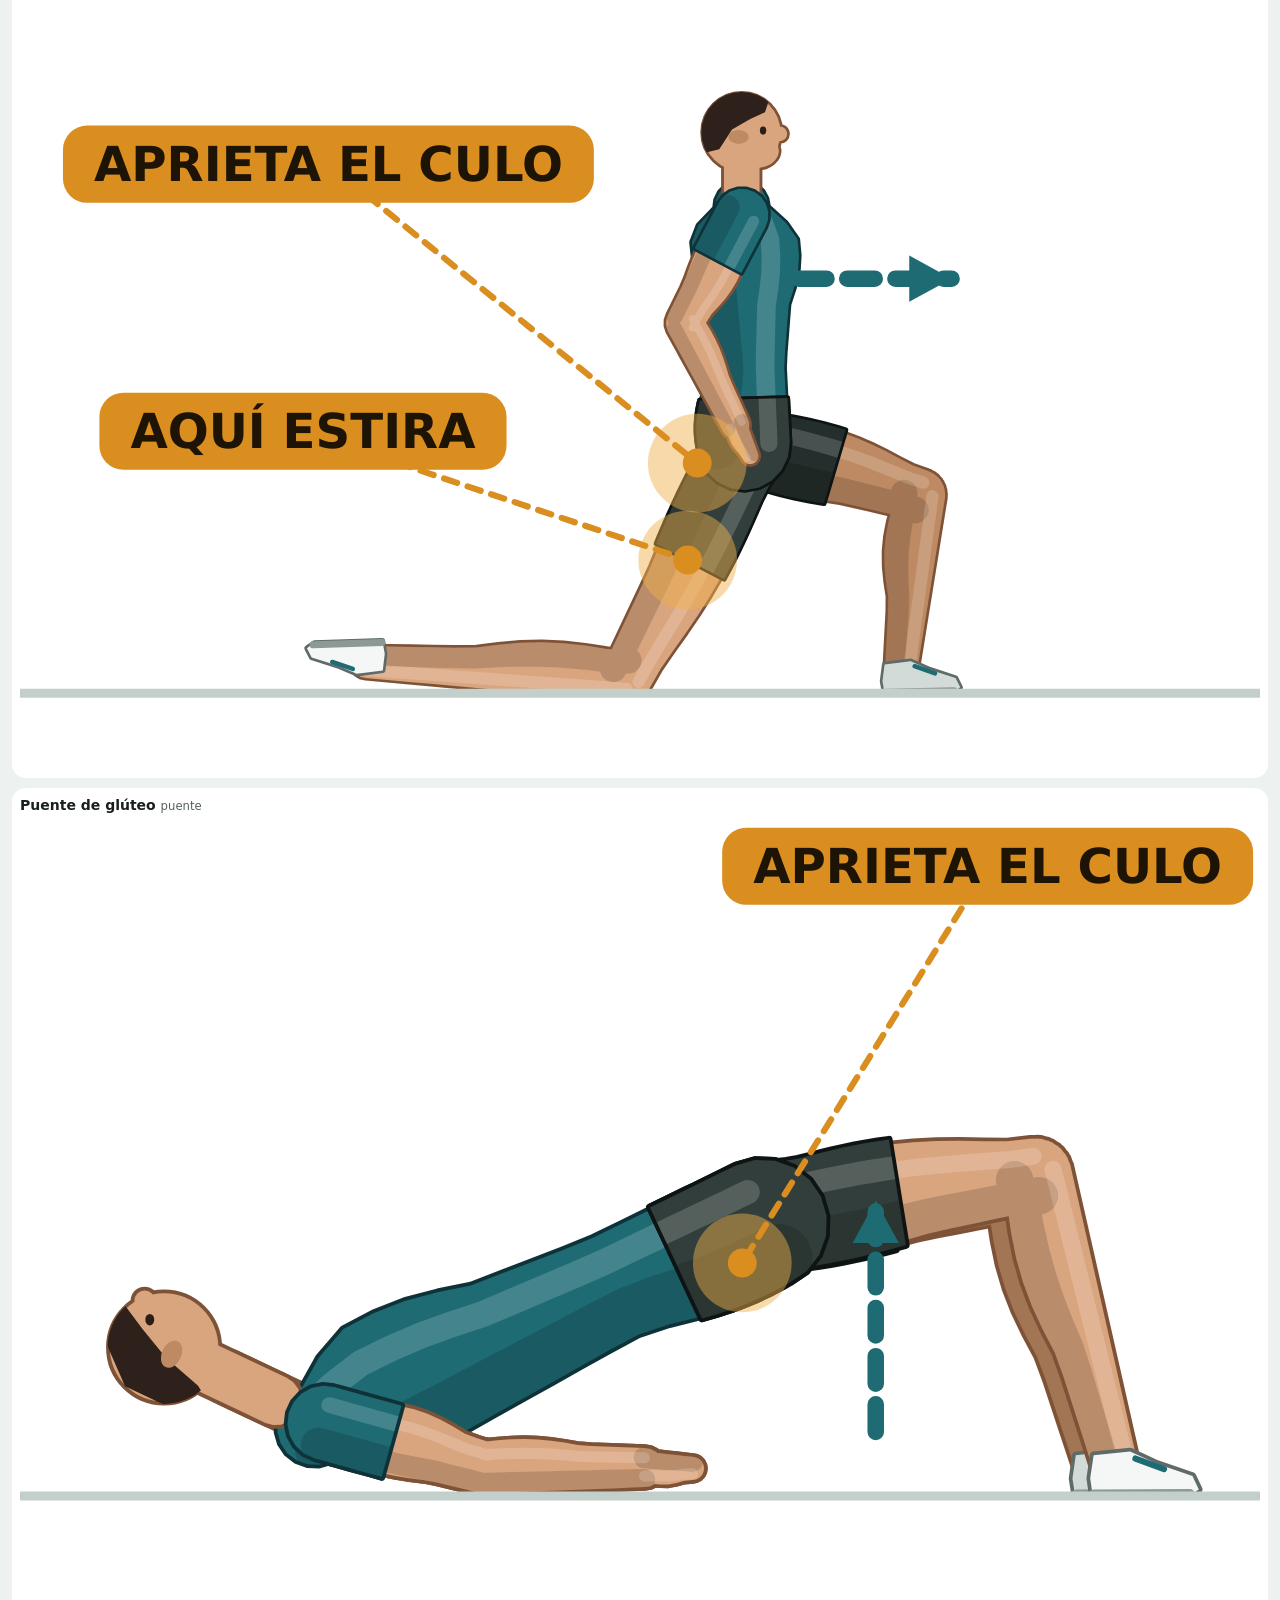
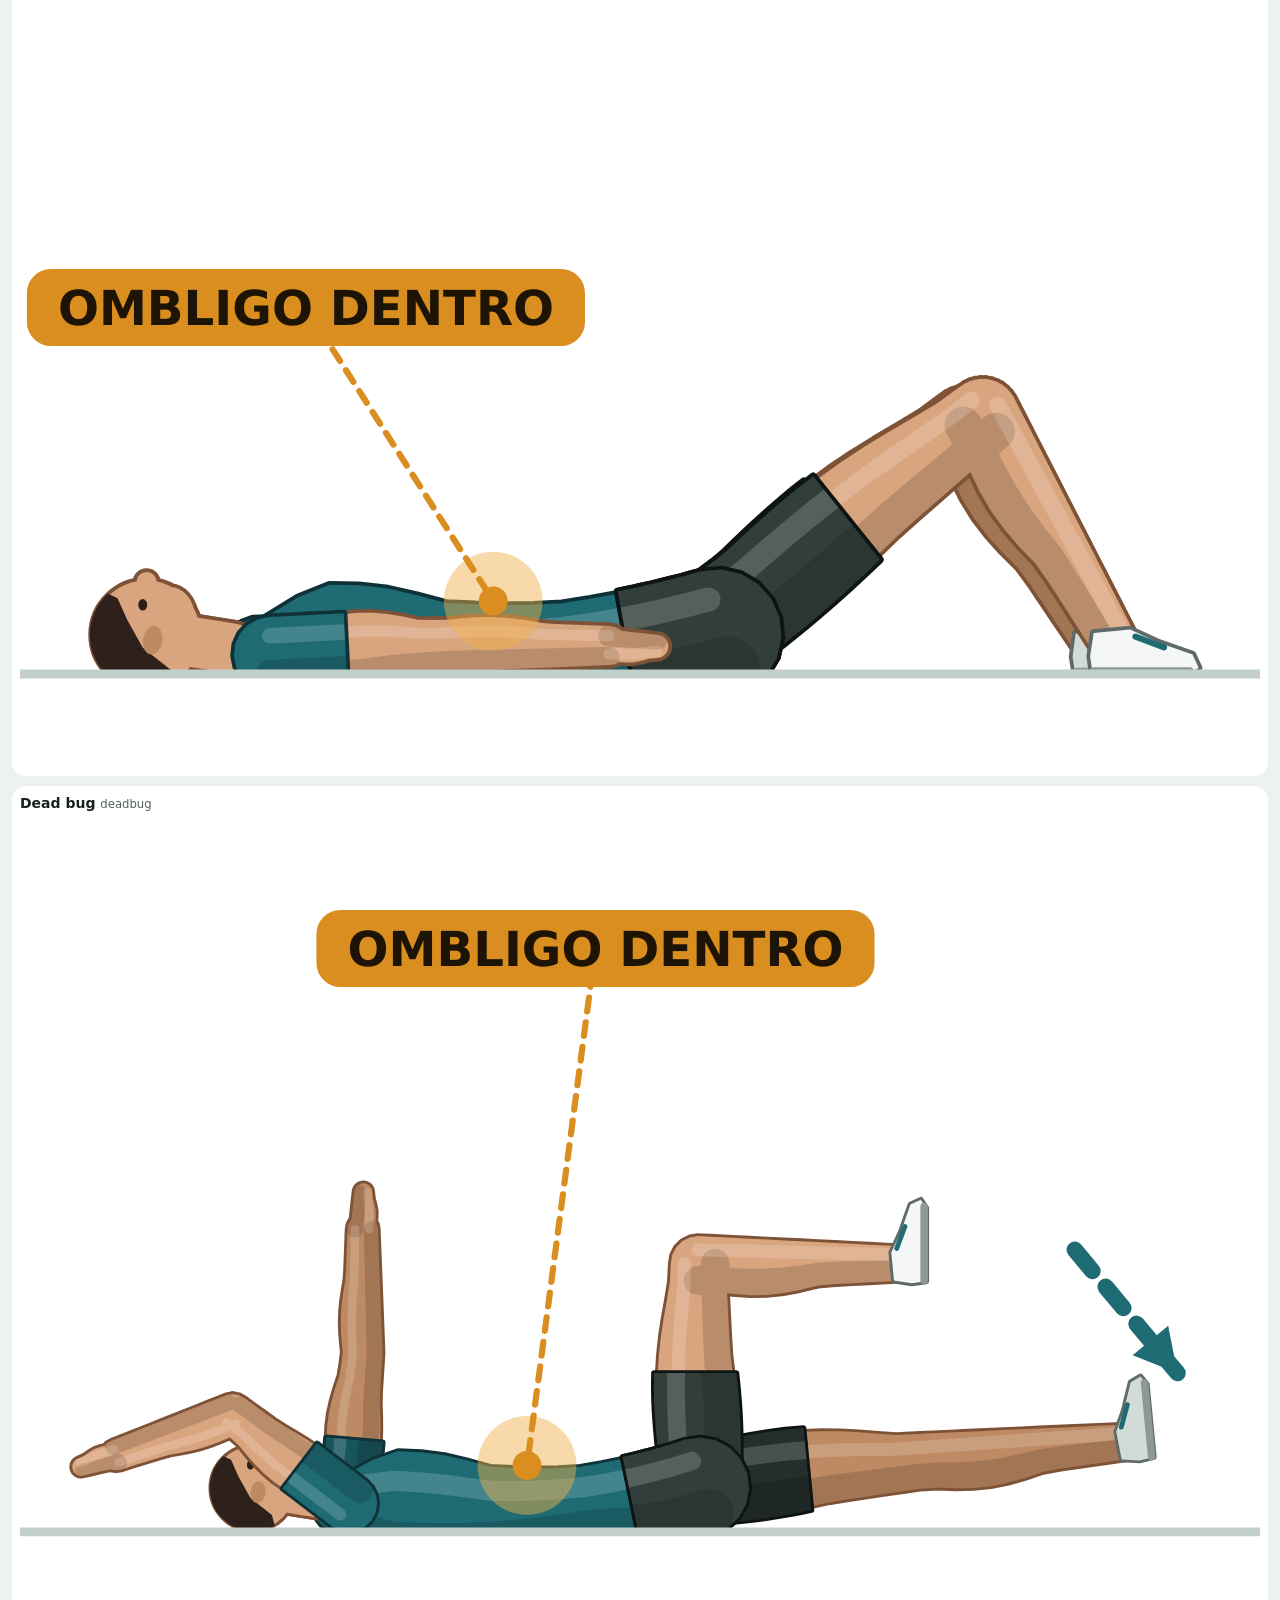
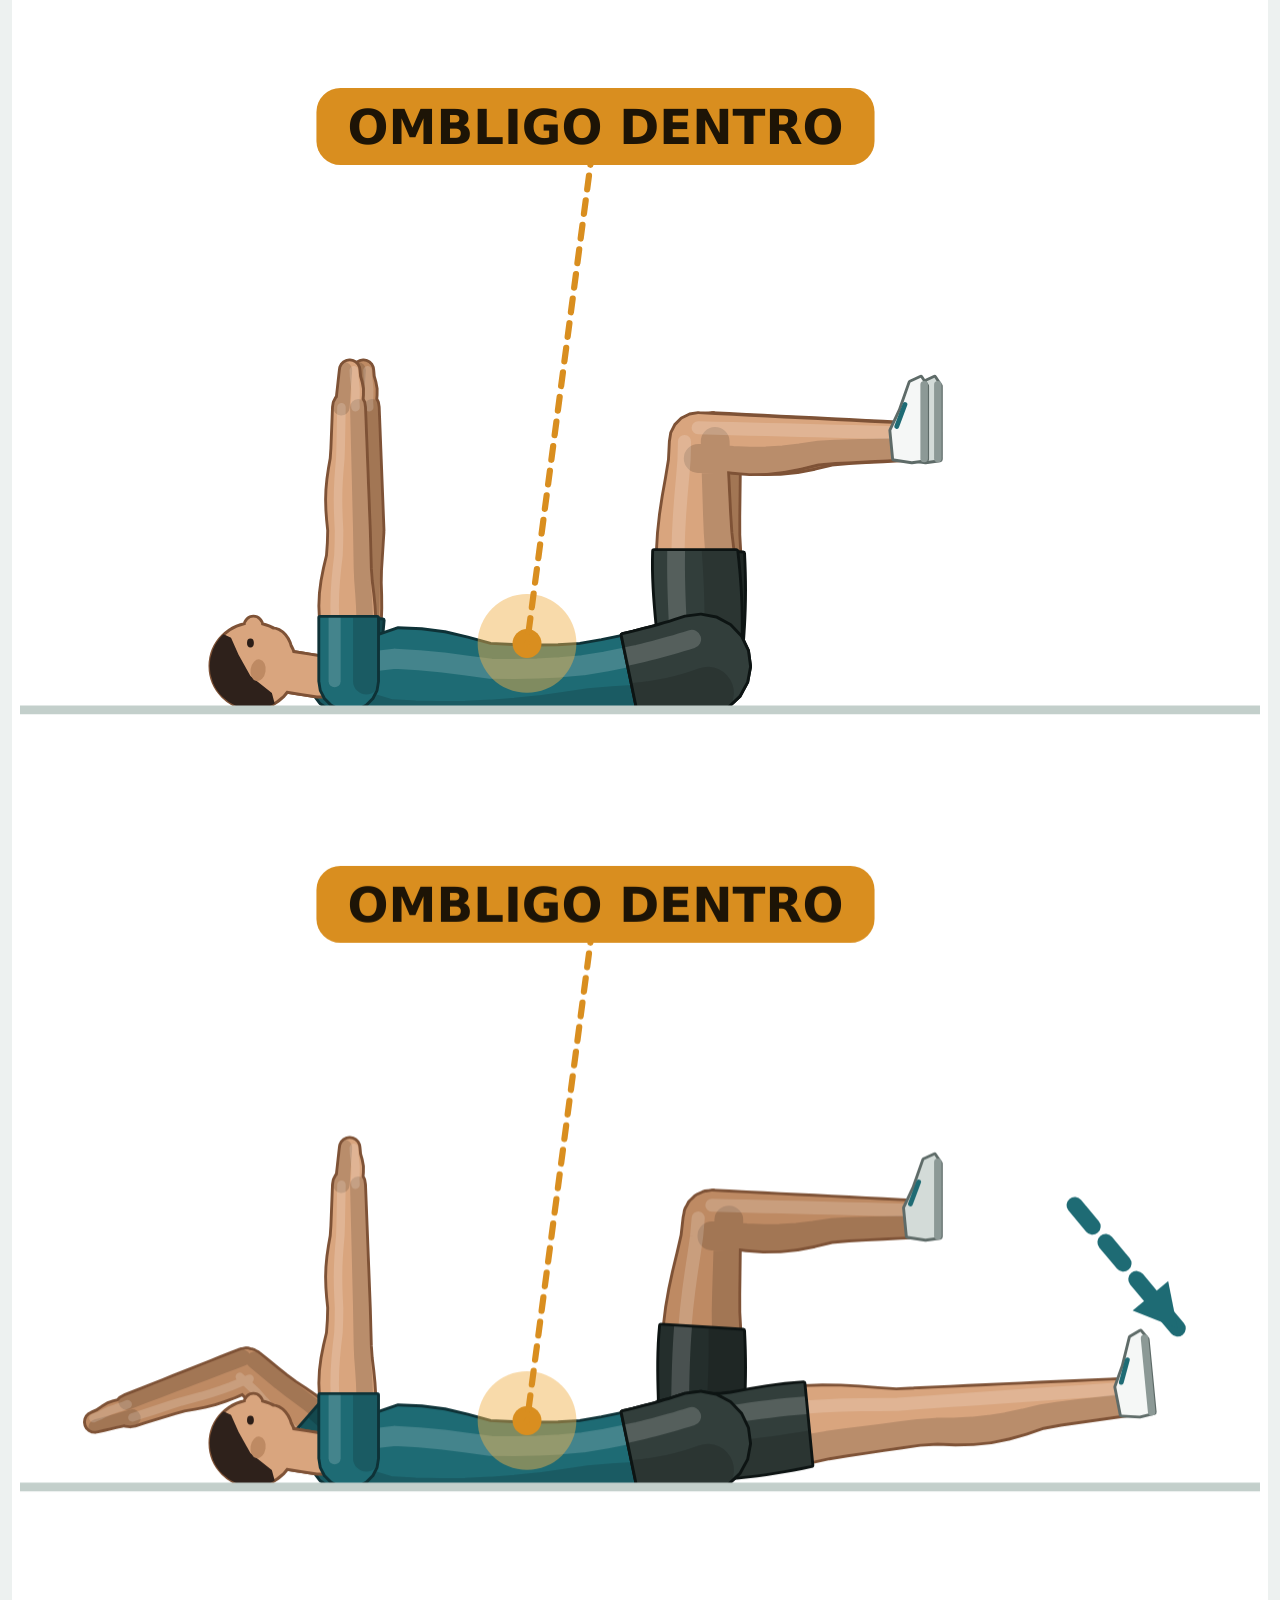
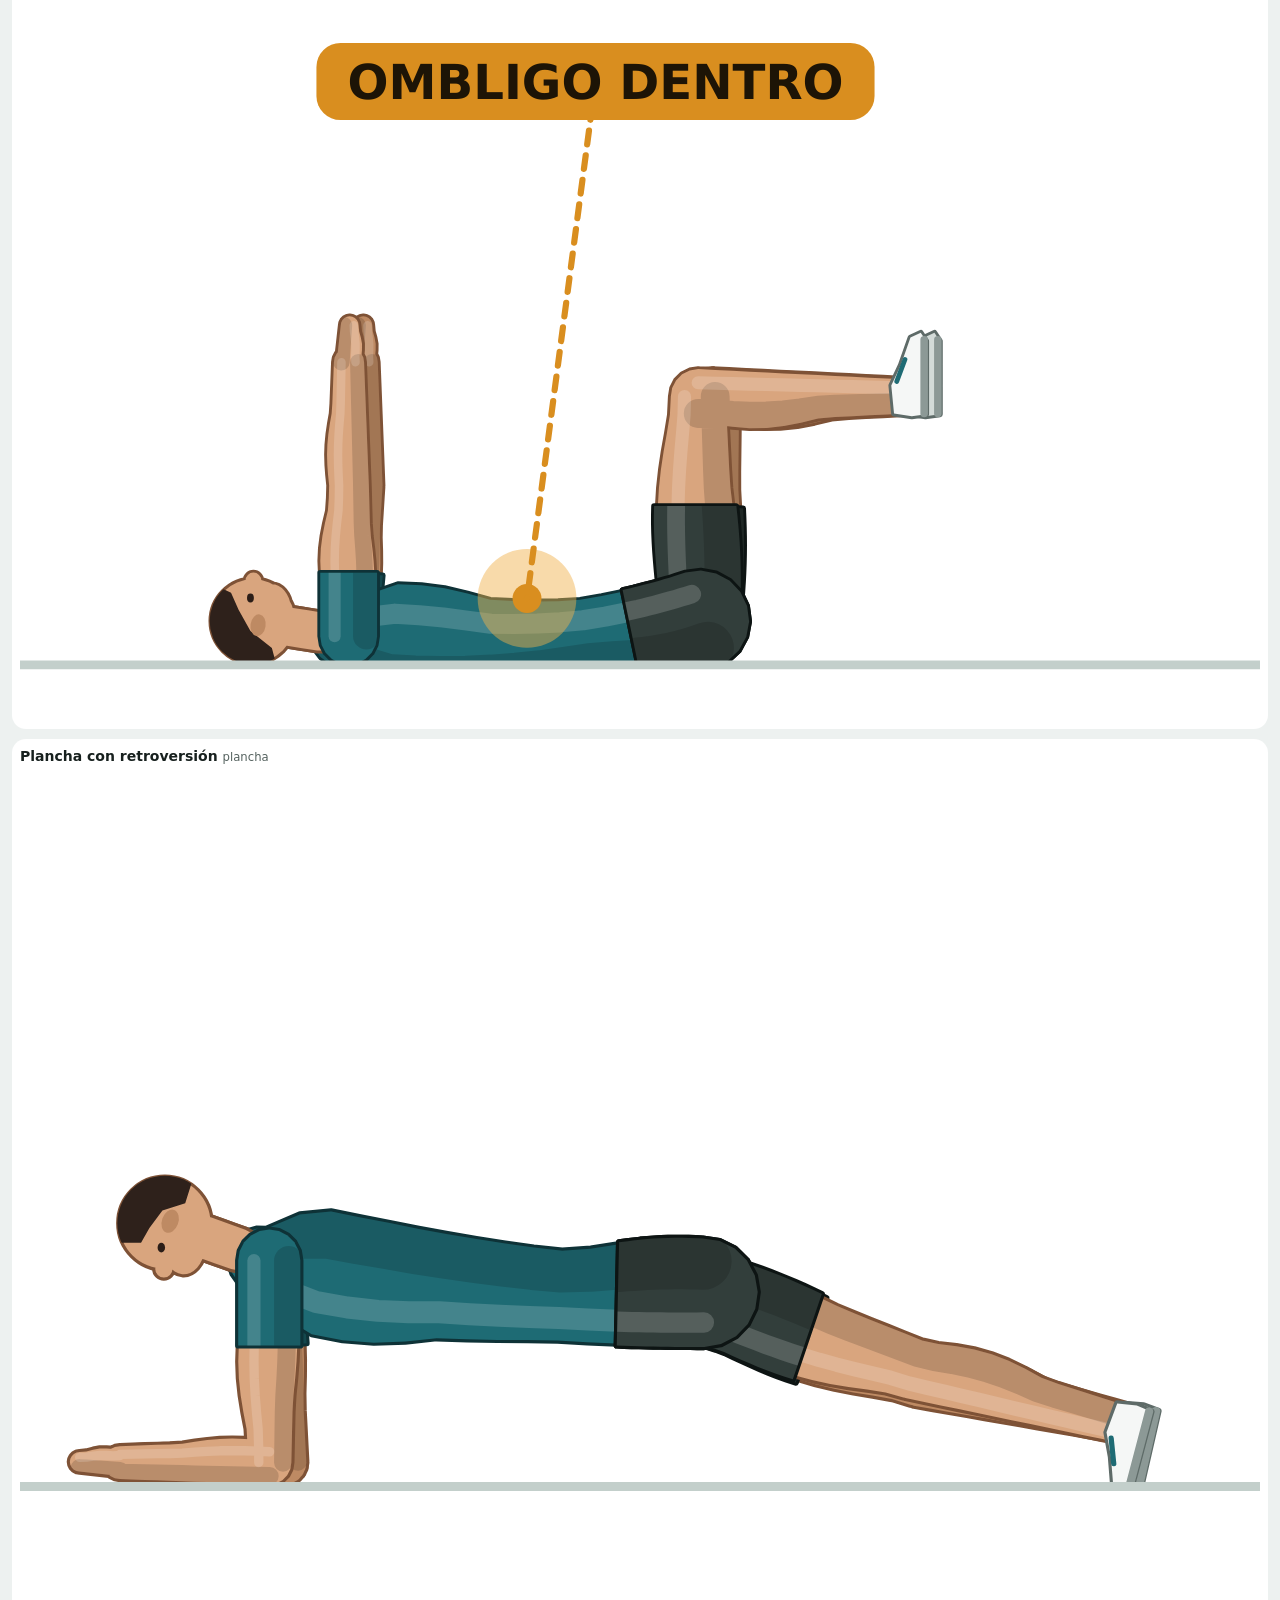
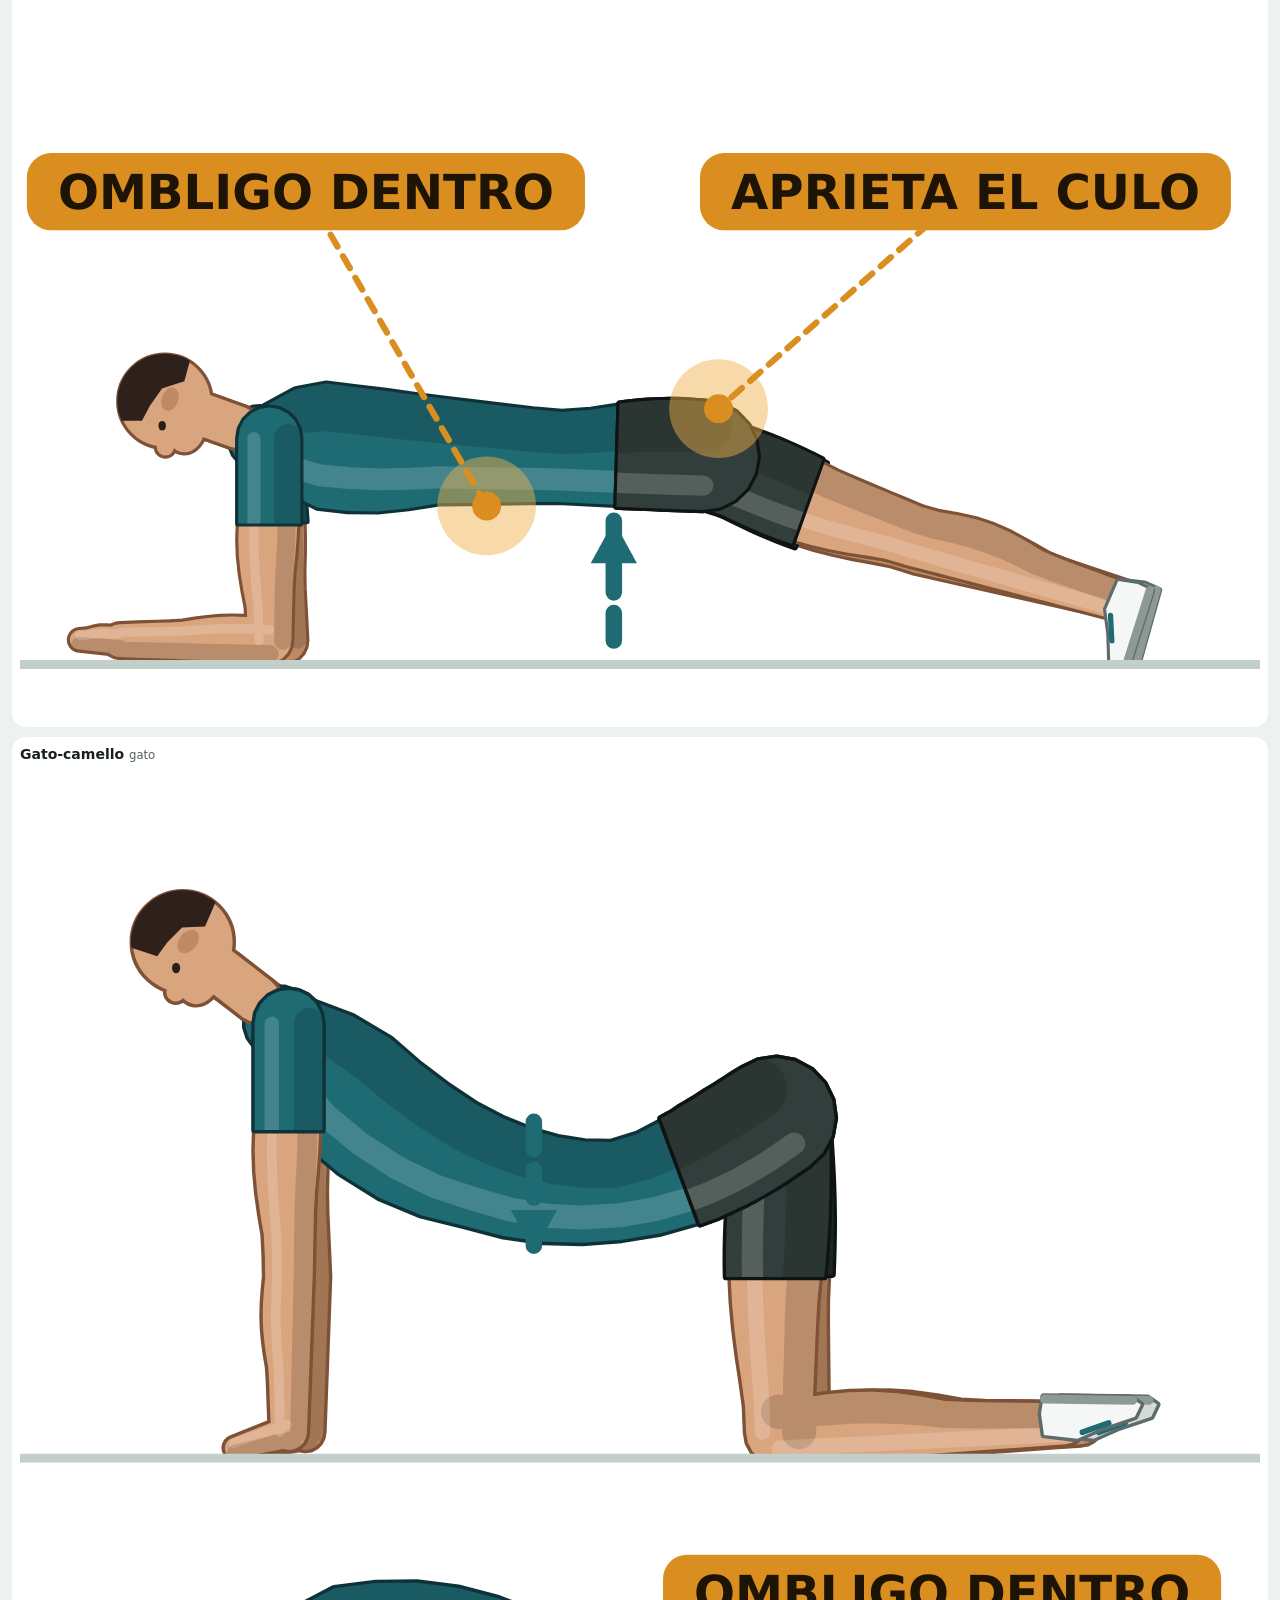
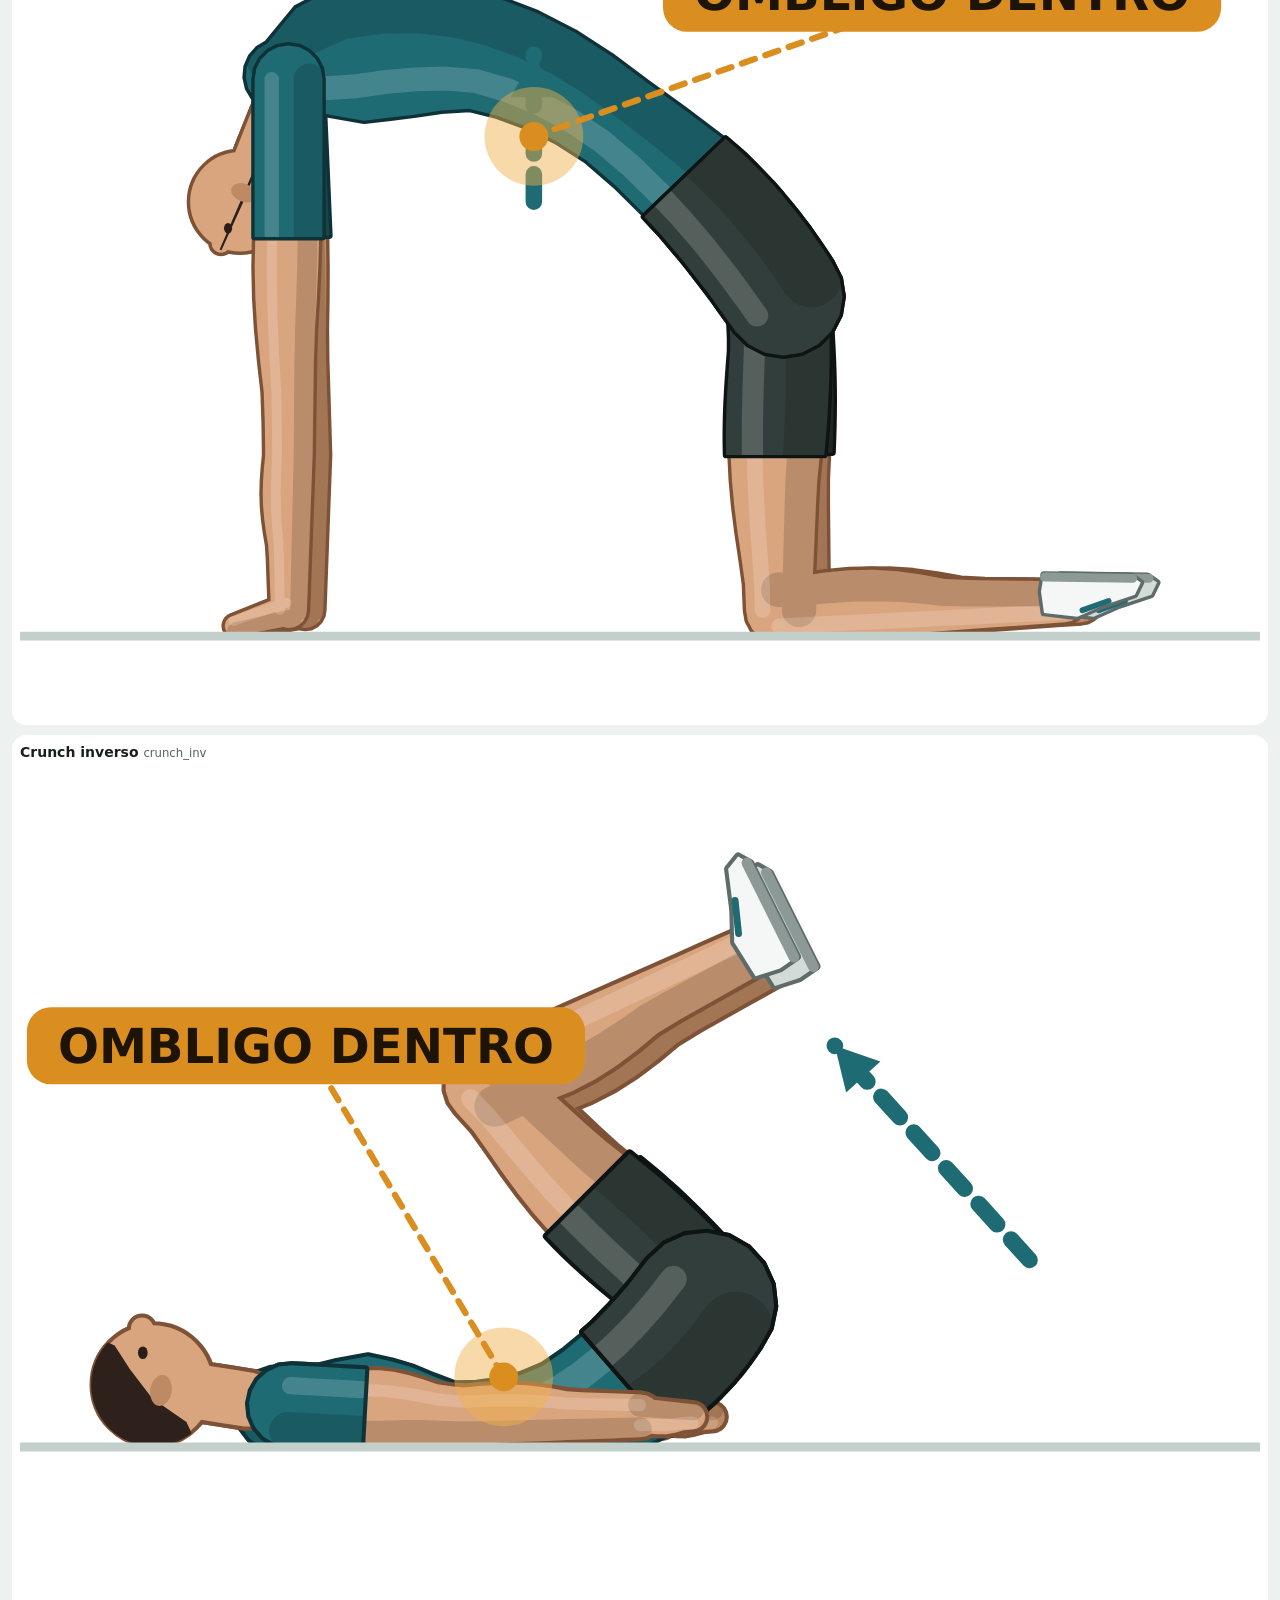
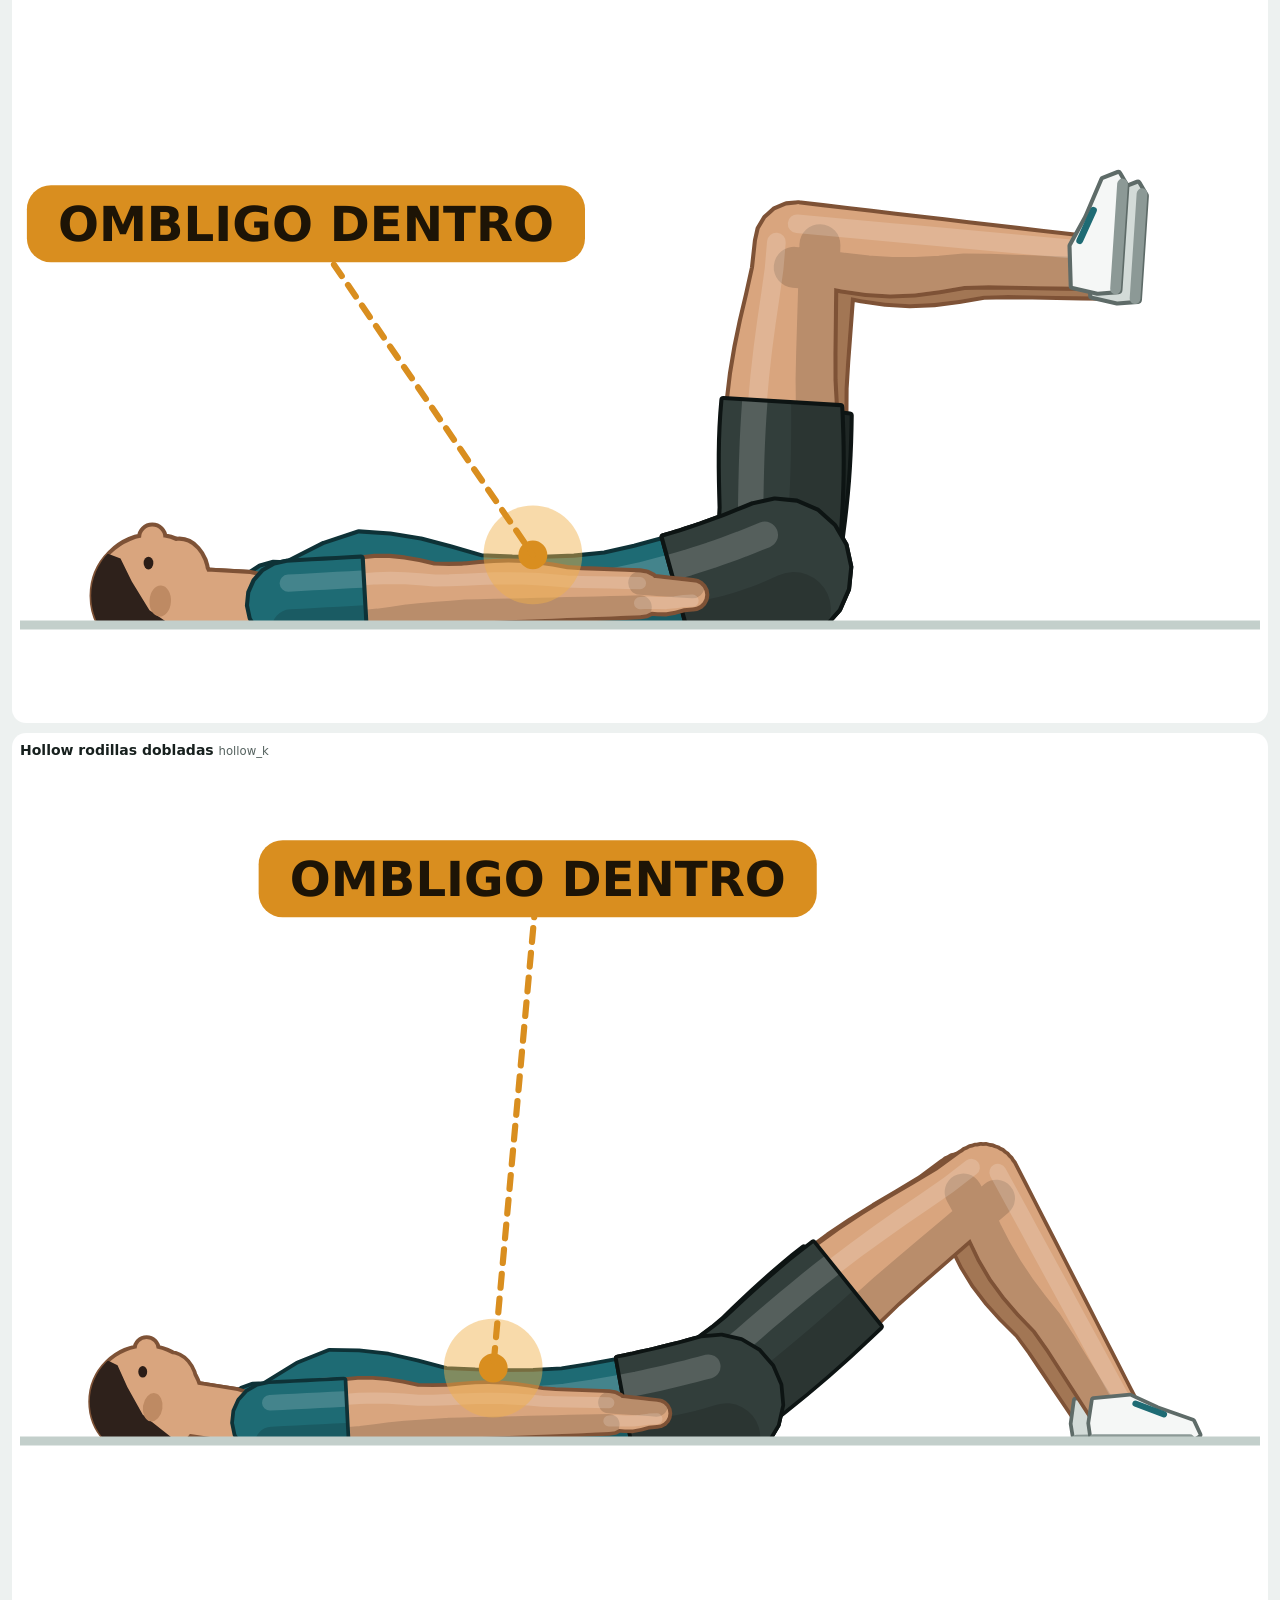
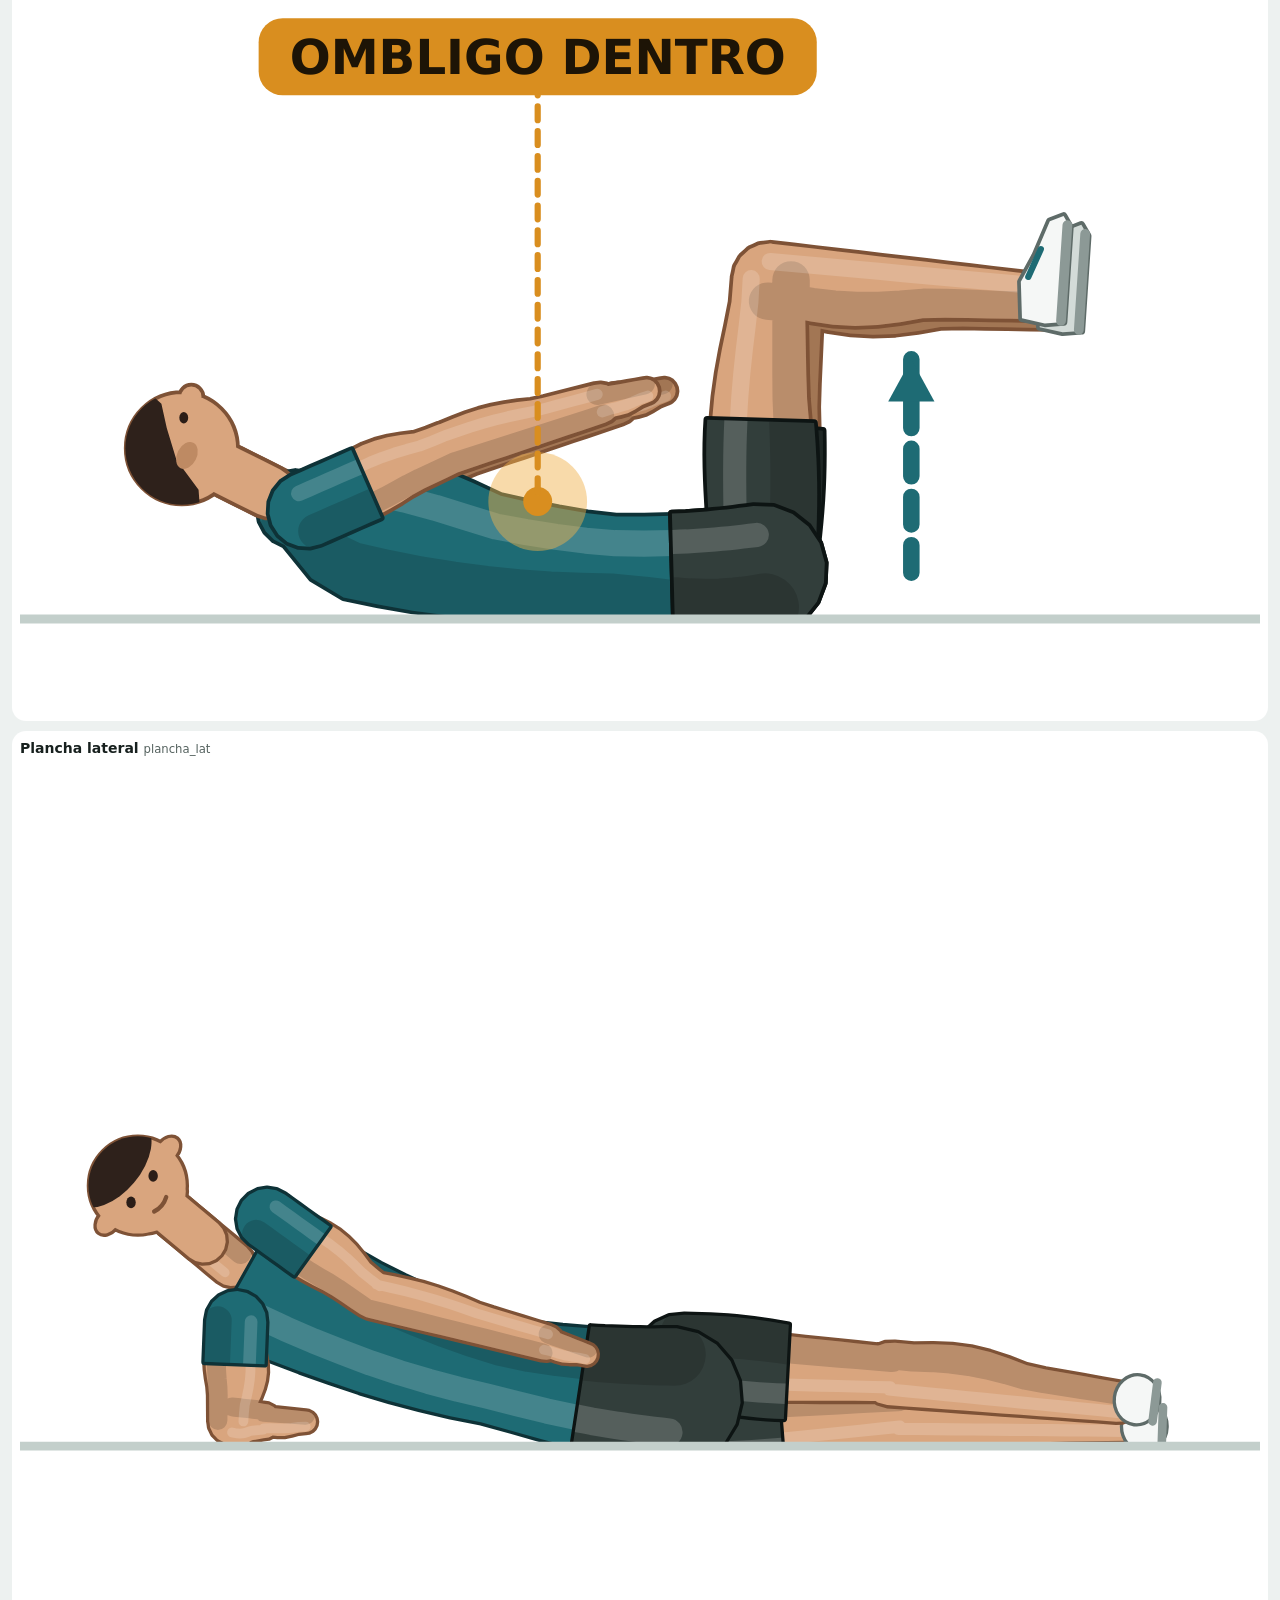
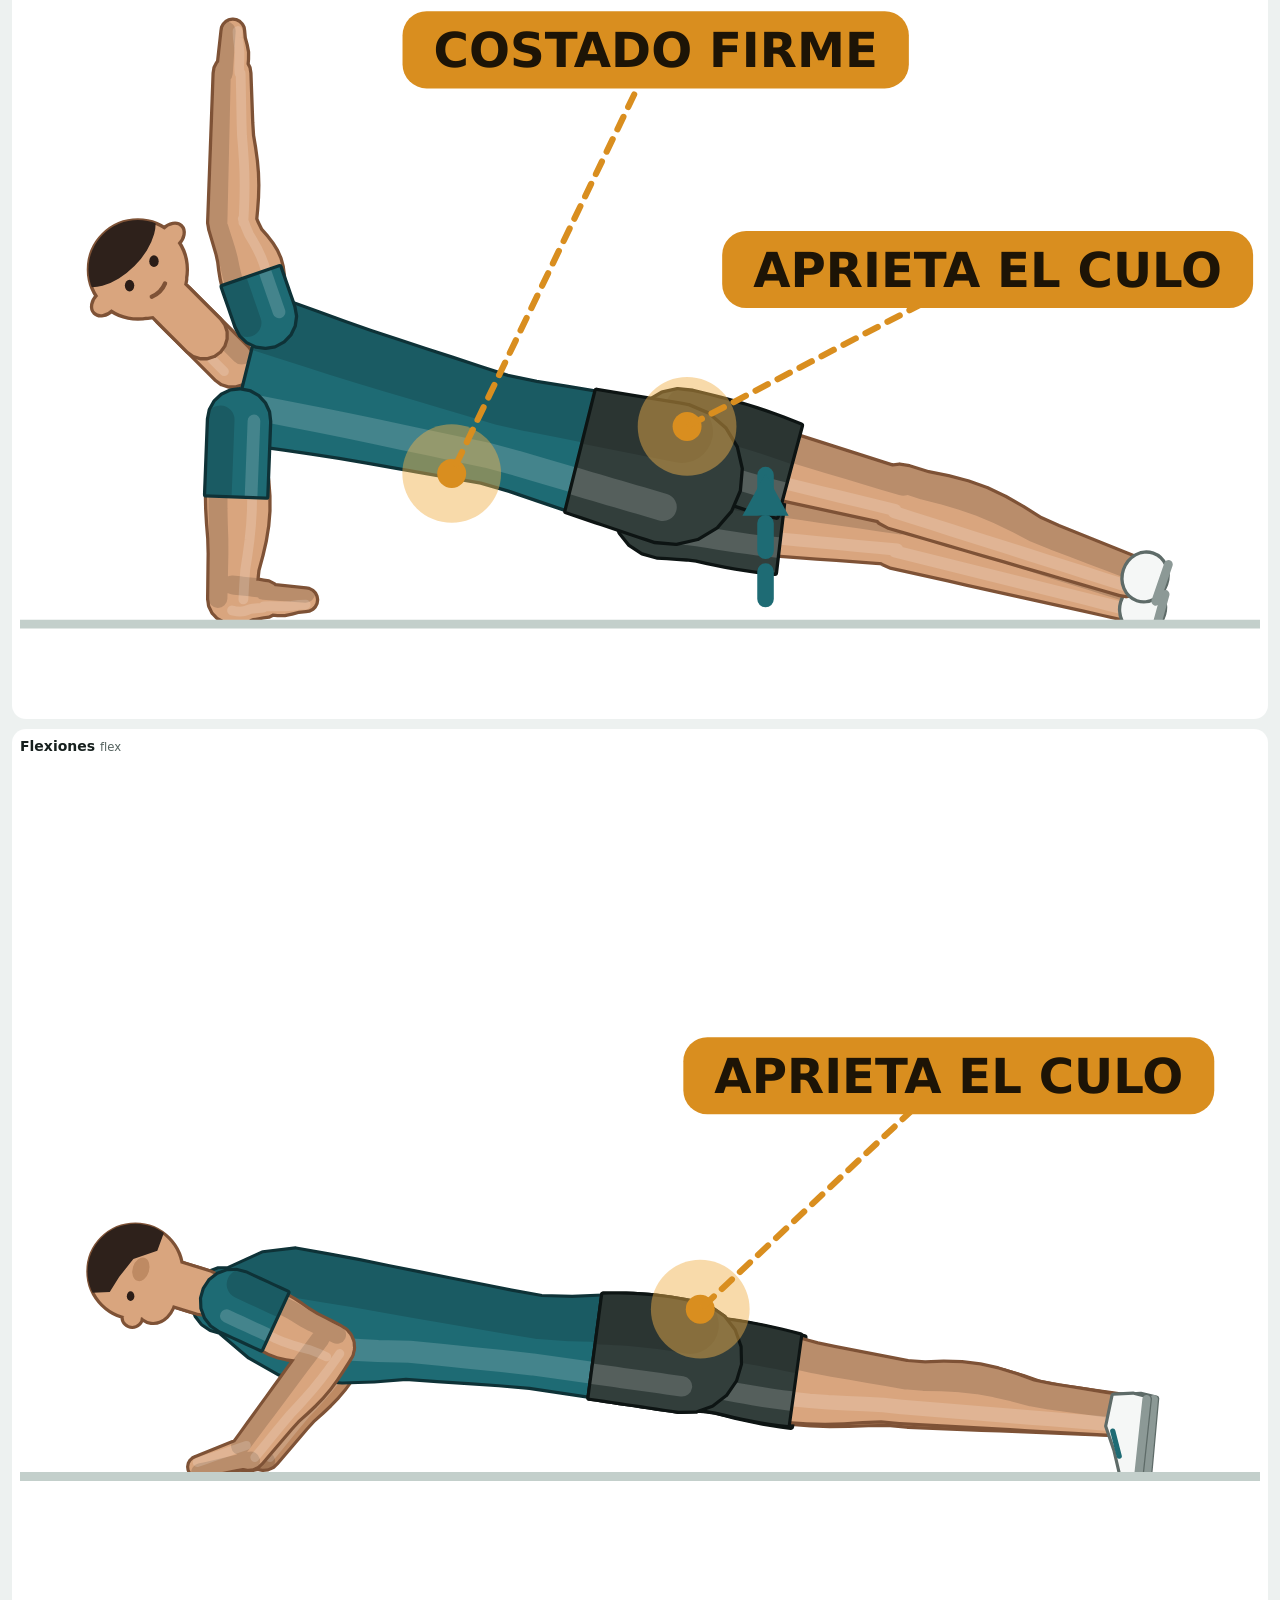
<file: docs/diseno/figura/galeria.html>
<!doctype html>
<html lang="es">
<head>
<meta charset="utf-8">
<meta name="viewport" content="width=device-width,initial-scale=1">
<title>Figura · todos los ejercicios</title>
<style>
:root{--bg:#EDF1F0;--surface:#FFFFFF;--ink:#17201E;--soft:#55625F;--line:#CFD9D6;--accent:#1E6B74}
@media (prefers-color-scheme: dark){:root:not([data-theme="light"]){--bg:#0F1513;--surface:#171F1D;--ink:#E4EBE8;--soft:#9AA9A5;--line:#2B3633;--accent:#62B8C1}}
:root[data-theme="dark"]{--bg:#0F1513;--surface:#171F1D;--ink:#E4EBE8;--soft:#9AA9A5;--line:#2B3633;--accent:#62B8C1}
*{box-sizing:border-box}
body{margin:0;padding:12px;background:var(--bg);color:var(--ink);font:14px/1.35 system-ui,"Roboto",sans-serif}
.ex{background:var(--surface);border-radius:14px;padding:8px;margin-bottom:10px}
.ex h2{font-size:14px;margin:0 0 4px}.ex h2 small{color:var(--soft);font-weight:400}
.row{display:grid;gap:6px}
canvas{width:100%;aspect-ratio:180/112;display:block}
.minis{display:grid;grid-template-columns:repeat(3,1fr);gap:8px}
.minis .ex{padding:5px}.minis .ex h2{font-size:12px;font-weight:500;margin:4px 0 0}
</style>
</head>
<body>
<div id="out"></div>
<script src="figura.js"></script>
<script>
/* Para revisar con capturas: ?s=palos|redondo|persona &g=m|f &size=big|mini &theme=dark &ex=a,b &mid (a mitad de cada movimiento) */
const q=new URLSearchParams(location.search);
if(q.get("theme"))document.documentElement.dataset.theme=q.get("theme");
fetch(q.get("data")||"../../../app/src/main/assets/rutina.json").then(r=>r.json()).then(D=>{
  const keys=(q.get("ex")||Object.keys(D.exercises).join(",")).split(",").filter(k=>D.exercises[k]);
  const dark=document.documentElement.dataset.theme==="dark"||(!document.documentElement.dataset.theme&&matchMedia("(prefers-color-scheme: dark)").matches);
  const o={style:q.get("s")||"persona",gender:q.get("g")||"m",text:D.marks,dark,bg:getComputedStyle(document.documentElement).getPropertyValue("--surface").trim()},out=document.getElementById("out"),big=q.get("size")!=="mini";
  if(!big)out.className="minis";
  const jobs=[];
  keys.forEach(k=>{const ex=D.exercises[k],box=document.createElement("div");box.className="ex";
    const h=document.createElement("h2");h.innerHTML=ex.name+(big?" <small>"+k+"</small>":"");
    if(big){box.append(h);const row=document.createElement("div");row.className="row";box.append(row);
      ex.phases.forEach((ph,i)=>{const c=document.createElement("canvas");row.append(c);jobs.push(()=>Figura.draw(c,ex,Figura.phaseT(ex,i)-(q.has("mid")?ph.move/2:0),true,{...o,key:k,labels:true,pt:.26}));});}
    else{const c=document.createElement("canvas");box.append(c,h);jobs.push(()=>Figura.draw(c,ex,Figura.keyT(ex),true,{...o,key:k}));}
    out.append(box);});
  requestAnimationFrame(()=>{jobs.forEach(f=>f());window.__done=true;});
});
</script>
</body>
</html>
</file>
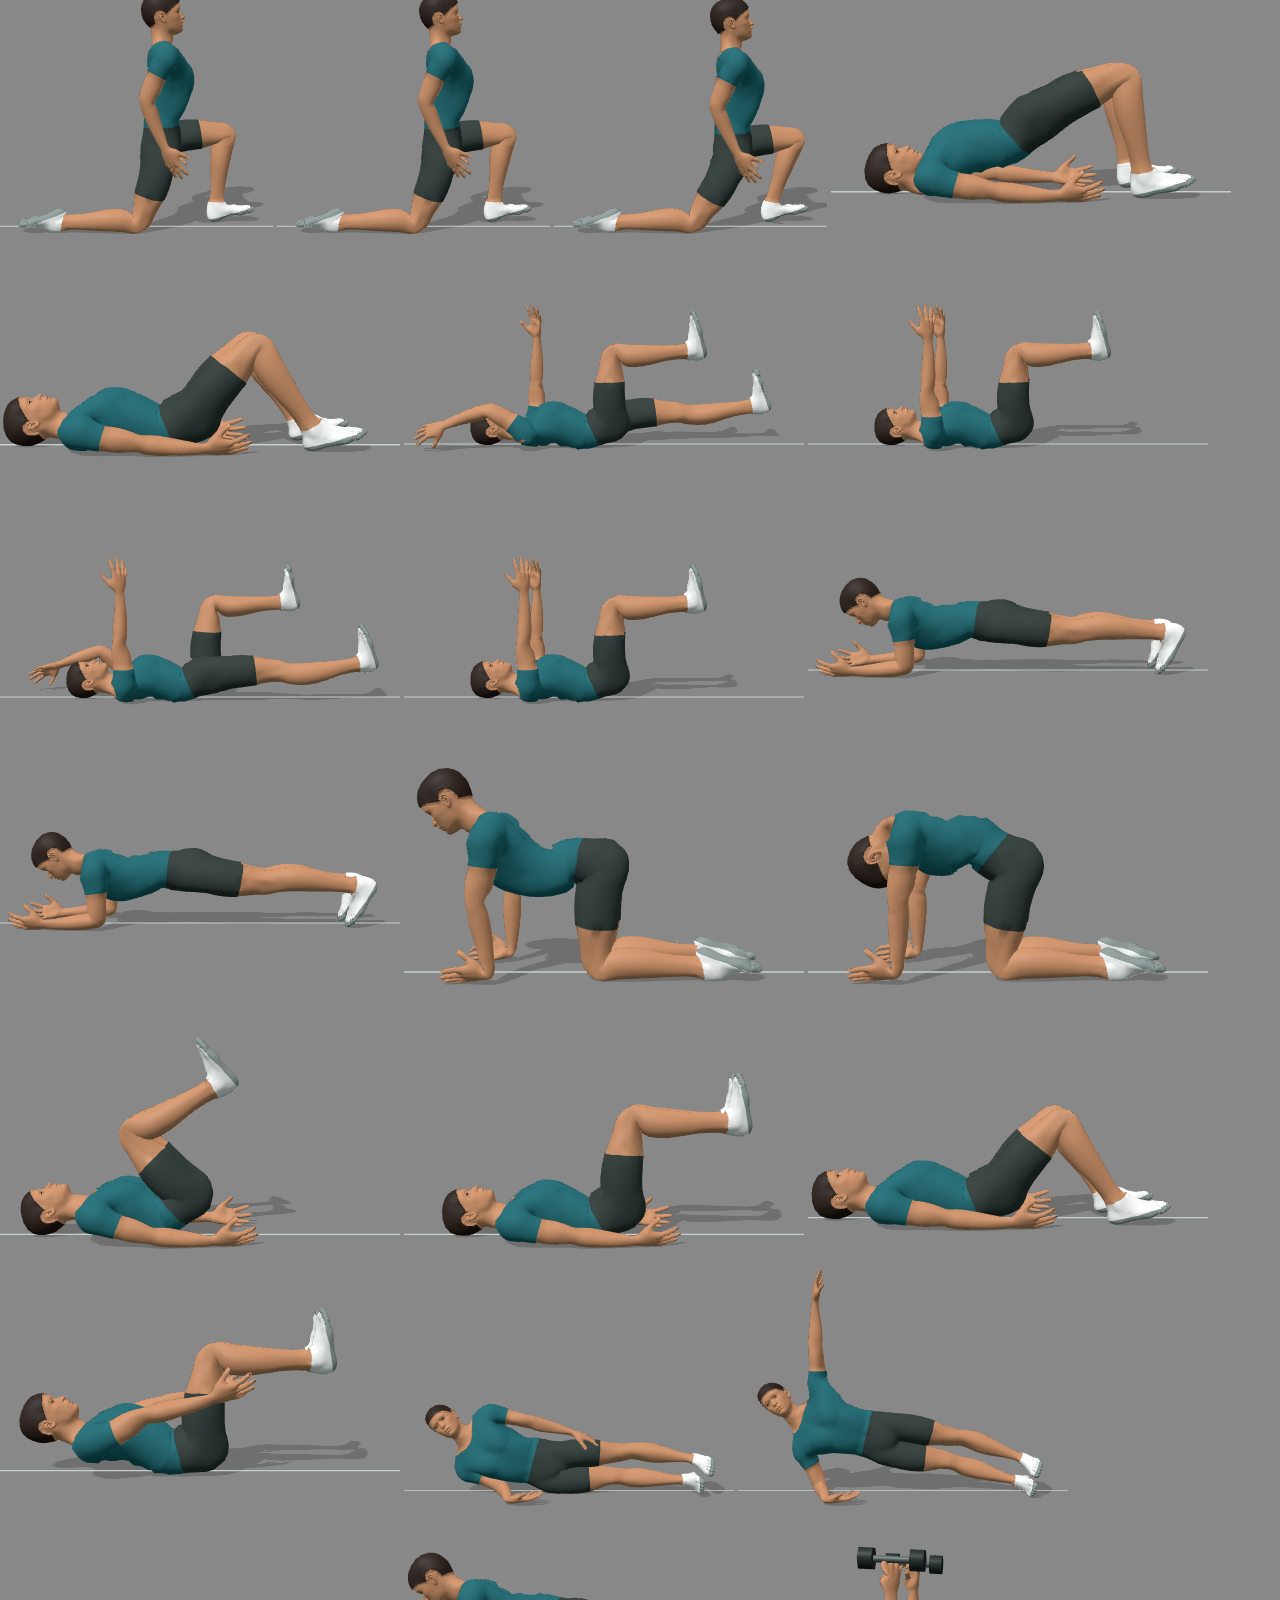
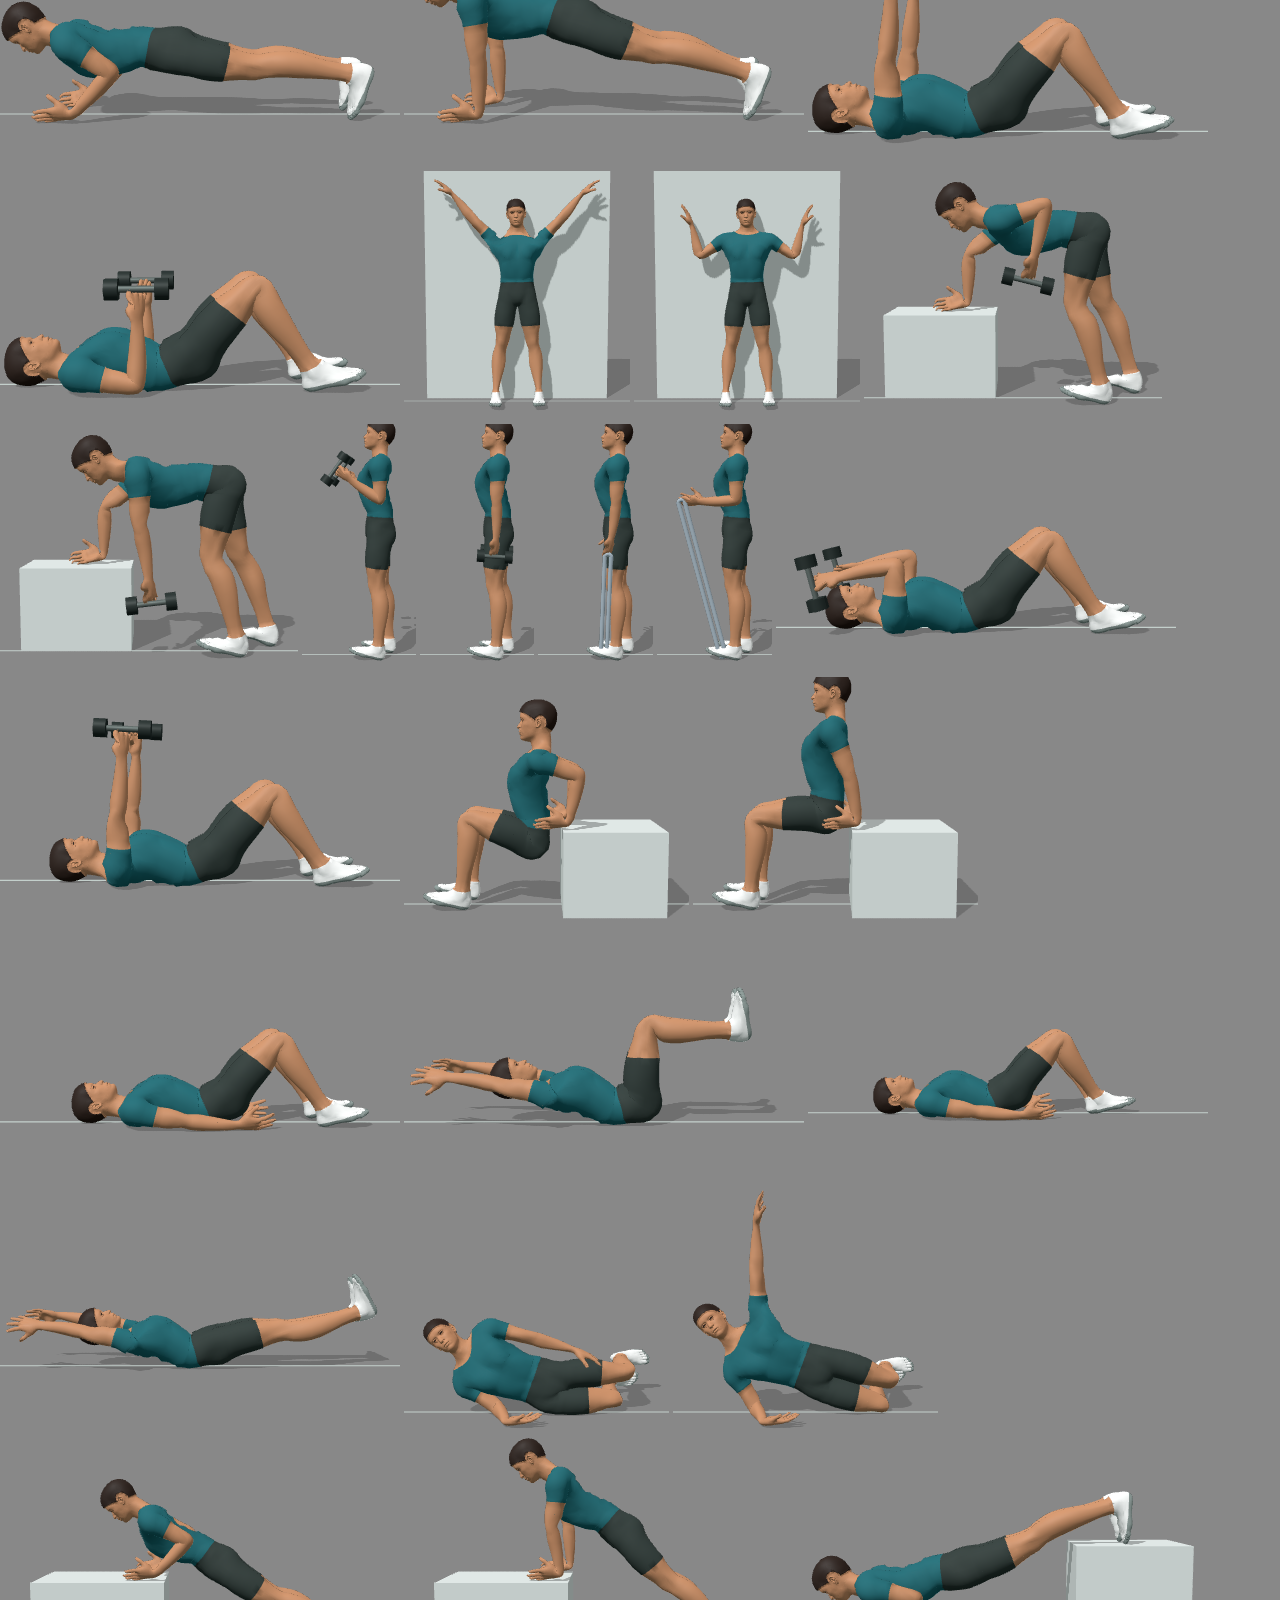
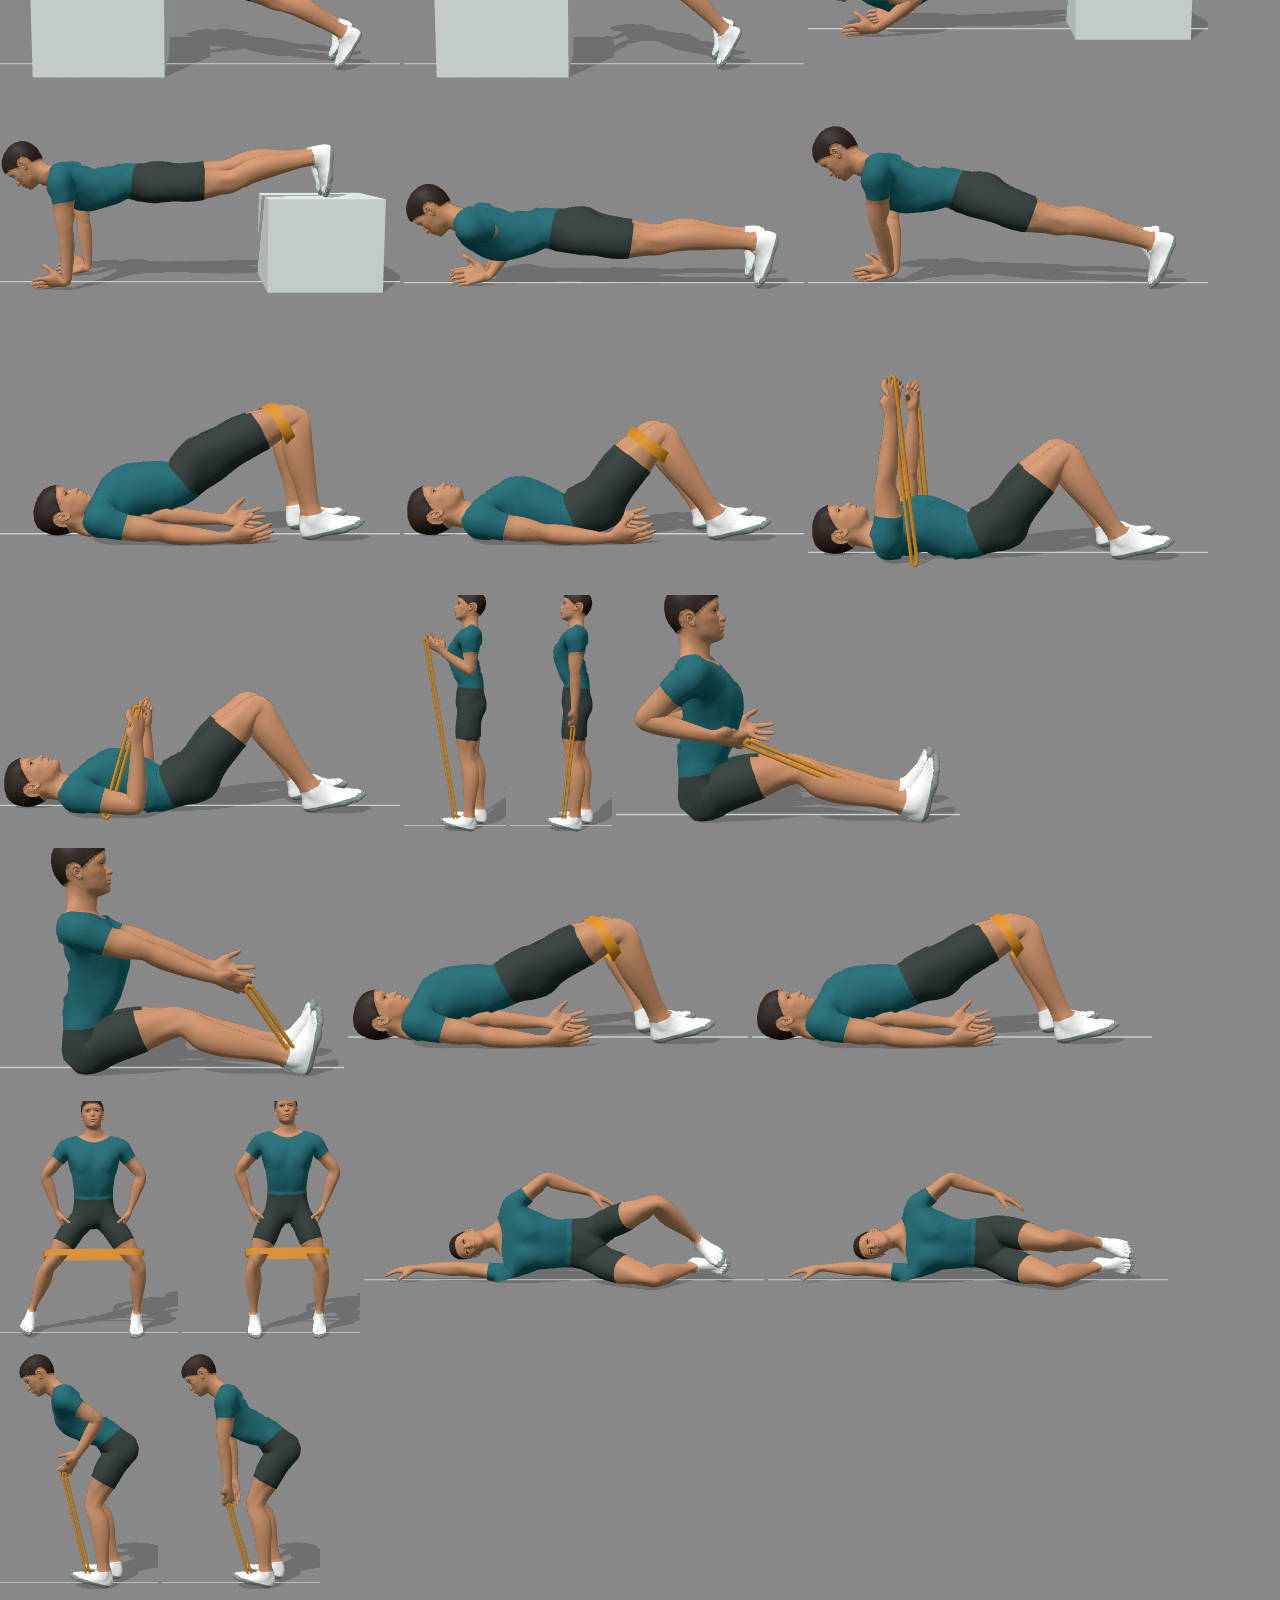
<file: docs/diseno/figura/widget/hacer.html>
<!doctype html>
<html lang="es">
<head>
<meta charset="utf-8"><meta name="viewport" content="width=device-width,initial-scale=1">
<title>Figura 3D · imágenes del widget</title>
<!-- Hace las imágenes del widget con la figura 3D (el widget de Android no puede mostrar 3D).
     Una imagen por fase de cada ejercicio (como hoy PoseRenderer.kt: render(ex, phaseIdx)), con el fondo transparente,
     sin etiquetas, en claro y en oscuro (la luz cambia: en oscuro lleva luz de contorno). Las guarda hacer_imagenes.js.
     ?g=m|f &theme=dark &w=400 (ancho en píxeles; alto = ancho·112/180) &ex=a,b &q=0.8 (calidad WebP)
     &top=%23RRGGBB (otro color de camiseta, para probar el fondo del widget en D2)
     &cortar=no (sin recortar los lados; por defecto se recortan, ver abajo) -->
<style>body{margin:0;background:#888;font:12px system-ui}canvas{display:block}#out{display:flex;flex-wrap:wrap;gap:4px}</style>
</head>
<body>
<div id="out"></div>
<script src="../figura.js"></script>
<script>{const T=new URL("../three/",location.href).href;
const s=document.createElement("script");s.type="importmap";s.textContent=JSON.stringify({imports:{three:T+"build/three.module.min.js","three/addons/":T+"examples/jsm/"}});document.currentScript.after(s);}</script>
<script type="module">
import {crear} from '../figura3d.js';
const q=new URLSearchParams(location.search);
async function load(urls){for(const u of urls){try{const r=await fetch(u);if(r.ok)return r.json();}catch(e){}}throw new Error("sin datos");}
const D=await load([q.get("data")||"../../../../app/src/main/assets/rutina.json","../rutina.json"]);
const g=q.get("g")||"m",dark=q.get("theme")==="dark",w=+(q.get("w")||400),Q=+(q.get("q")||0.8);
const f3=await crear({modelo:"../modelos/persona_"+g+".glb",gender:g});
if(q.get("top"))f3.scene.traverse(o=>{if(o.isMesh)[].concat(o.material).forEach(m=>{if(m.name==="top")m.color.set(q.get("top"));});});
const keys=(q.get("ex")||Object.keys(D.exercises).join(",")).split(",").filter(k=>D.exercises[k]);
const out=document.getElementById("out"),imgs={},cortes={};
/* Recorte (C2): los lados vacíos se quitan, para que la persona de pie salga grande en el widget (D3).
   Se mira lo opaco (persona y material; no la sombra ni el suelo) de todas las fases del ejercicio, así todas tienen
   el mismo ancho y la figura no salta al cambiar de fase. Se deja un margen y nunca se recorta el alto. */
function opaco(c){const x=c.getContext("2d")||null;let d;
  if(x)d=x.getImageData(0,0,c.width,c.height).data;else{const t=document.createElement("canvas");t.width=c.width;t.height=c.height;
    const tx=t.getContext("2d");tx.drawImage(c,0,0);d=tx.getImageData(0,0,c.width,c.height).data;}
  // una columna cuenta si tiene al menos 4 píxeles opacos: así no cuenta la línea del suelo, que es fina
  let a=c.width,b=-1;for(let X=0;X<c.width;X++){let n=0;for(let y=0;y<c.height;y++)if(d[(y*c.width+X)*4+3]>=250)n++;
    if(n>=4){if(X<a)a=X;b=X;}}
  return [a,b];}
for(const k of keys){const ex=D.exercises[k],cs=[];
  ex.phases.forEach((ph,i)=>{const c=document.createElement("canvas");c.style.width=w+"px";out.append(c); // en la página, para que tenga tamaño
    f3.draw(c,ex,Figura.phaseT(ex,i),true,{key:k,dark});cs.push(c);});
  const W=cs[0].width,H=cs[0].height,m=Math.round(H*0.08);let a=W,b=-1;
  for(const c of cs){const [x0,x1]=opaco(c);a=Math.min(a,x0);b=Math.max(b,x1);}
  let x0=q.get("cortar")==="no"||b<0?0:Math.max(0,a-m),x1=q.get("cortar")==="no"||b<0?W:Math.min(W,b+1+m);
  if(x1-x0>W*0.9){x0=0;x1=W;}
  cortes[k]=[x0,x1];
  cs.forEach((c,i)=>{c.remove();const r=document.createElement("canvas");r.width=x1-x0;r.height=H;
    r.getContext("2d").drawImage(c,x0,0,x1-x0,H,0,0,x1-x0,H);out.append(r);
    imgs[k+"_"+i]=r.toDataURL("image/webp",Q);});}
window.cortes=cortes;
window.imgs=imgs;window.__done=true;
</script>
</body>
</html>
</file>
